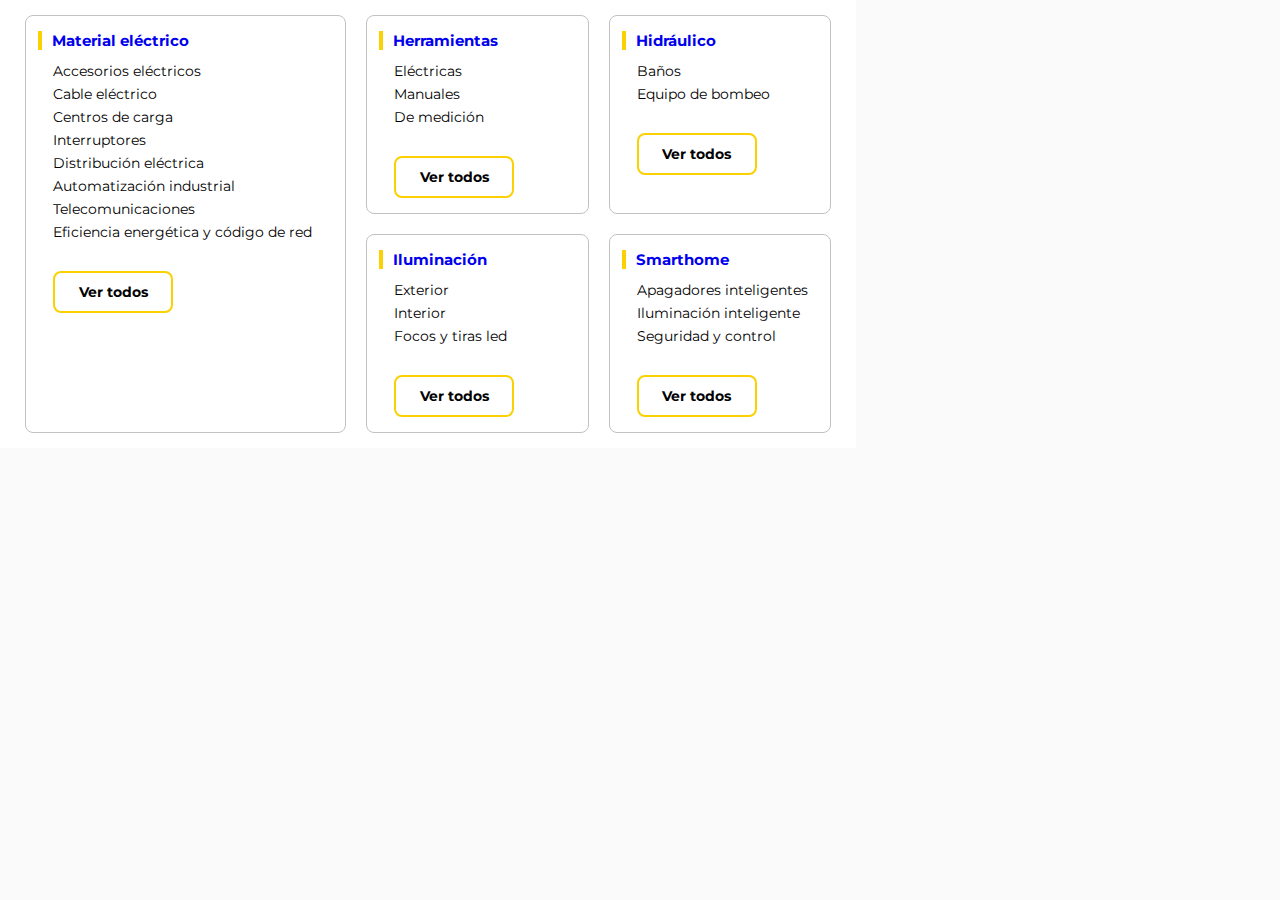
<file: AEI - Práctica/layout.html>
<!DOCTYPE html>
<html lang="en">
<head>
	<meta charset="UTF-8">
	<meta name="viewport" content="width=device-width, initial-scale=1.0">
	<title>Distribuidores Rittal</title>
	<meta name="description" content="Gabinetes Rittal ">
	<link rel="icon" href="images/favicon-32x32.png" sizes="32x32">
	<link rel="stylesheet" href="css/mainstyle.css">

	<link rel="stylesheet" href="https://xlive-assets.s3.amazonaws.com/production/uploads/attachment/file/56525/slick.css">
	<link rel="stylesheet" href="https://xlive-assets.s3.amazonaws.com/production/uploads/attachment/file/56524/slick-theme.css">

</head>
<body class="">
	<!-- <nav>
		<ul class="ul-nav">
			<li class="navmenu-id-nuestras-marcas">
				<a href="" class="btn-drop">Nuestras marcas</a>
				<div class="menu-marcas-m">
					<div class="flex-menu-marcas">
						<div class="item-cat-mes">
							<h3>Categorías destacadas del mes</h3>
							<div class="grid-categorias">
								<div class="item-categoria-mes">
									<h4><a href="https://www.aei.mx/collections/schneider-electric">Schneider Electric</a></h4>
									<ul>
										<li><a href="https://www.aei.mx/collections/tableros-schneider">Tableros</a></li>
										<li><a href="https://www.aei.mx/collections/ups-schneider">UPS</a></li>
										<li><a href="https://www.aei.mx/collections/interruptores-schneider">Interruptores</a></li>
										<li><a href="https://www.aei.mx/collections/relevadores-schneider">Relevadores</a></li>
									</ul>
									<a href="https://www.aei.mx/collections/schneider-electric" class="btn-mas">Ver todos</a>
								</div>
								<div class="item-categoria-mes">
									<h4><a href="https://www.aei.mx/collections/transformadores-prolec">PROLEC</a></h4>
									<ul>
										<li><a href="https://www.aei.mx/collections/transformadores-de-pedestal">Transformadores de pedestal</a></li>
									</ul>
									<a href="https://www.aei.mx/collections/transformadores-prolec" class="btn-mas">Ver todos</a>
								</div>
								<div class="item-categoria-mes">
									<h4><a href="https://www.aei.mx/collections/rittal">RITTAL</a></h4>
									<ul>
										<li><a href="https://www.aei.mx/collections/gabinetes-rittal">Gabinetes</a></li>
										<li><a href="https://www.aei.mx/collections/ventiladores-rittal">Ventiladores</a></li>
									</ul>
									<a href="https://www.aei.mx/collections/rittal" class="btn-mas">Ver todos</a>
								</div>
								<div class="item-categoria-mes">
									<h4><a href="https://www.aei.mx/collections/chardon">Chardon</a></h4>
									<ul>
										<li><a href="https://www.aei.mx/collections/chardon">Premoldeados</a></li>
									</ul>
									<a href="https://www.aei.mx/collections/chardon" class="btn-mas">Ver todos</a>
								</div>
							</div>
						</div>
						<div class="item-mc-dest">
							<div class="box-marca-dest">
								<h3>Marcas destacadas</h3>
								<ul class="marc-princ">
									<li><a href="https://www.aei.mx/collections/eaton-crouse-hinds"><img src="https://cdn.shopify.com/s/files/1/0571/5899/2039/files/logo-eaton-2.png?v=1661880052" alt="Logo eaton" class="img-responsive" loading="lazy"></a></li>
									<li><a href="https://www.aei.mx/collections/schneider-electric"><img src="https://cdn.shopify.com/s/files/1/0571/5899/2039/files/logo-scheneider-2.png?v=1661880135" alt="Logo Scheneider" class="img-responsive" loading="lazy"></a></li>
									<li><a href="https://www.aei.mx/collections/eaton-wiring-devices"><img src="https://cdn.shopify.com/s/files/1/0571/5899/2039/files/logo-eaton-3.png?v=1661880199" alt="Logo Eaton" class="img-responsive" loading="lazy"></a></li>
									<li><a href="https://www.aei.mx/collections/viakon"><img src="https://cdn.shopify.com/s/files/1/0571/5899/2039/files/logo-viakon.png?v=1661880302" alt="Logo Viakon" class="img-responsive" loading="lazy"></a></li>
									<li><a href="https://www.aei.mx/collections/leviton"><img src="https://cdn.shopify.com/s/files/1/0571/5899/2039/files/logo-leviton_2e6991fe-2a27-4c55-a5fe-ae80ddc01cc9.png?v=1661880367" alt="Logo Leviton" class="img-responsive" loading="lazy"></a></li>
									<li><a href="https://www.aei.mx/collections/transformadores-prolec"><img src="https://cdn.shopify.com/s/files/1/0571/5899/2039/files/logo-prolec-2.png?v=1661880416" alt="Logo Prolec" class="img-responsive" loading="lazy"></a></li>
									<li><a href="https://www.aei.mx/collections/acuity-brands"><img src="https://cdn.shopify.com/s/files/1/0571/5899/2039/files/logo-acuaty.png?v=1661880487" alt="Logo Acuaty" class="img-responsive" loading="lazy"></a></li>
									<li><a href="https://www.aei.mx/collections/cooper-lighting"><img src="https://cdn.shopify.com/s/files/1/0571/5899/2039/files/logo-cooper_bc1c9bdf-90fc-49e0-95a6-27e210f56501.png?v=1661880789" alt="Logo Cooper" class="img-responsive" loading="lazy"></a></li>
									<li><a href="https://www.aei.mx/collections/beghelli"><img src="https://cdn.shopify.com/s/files/1/0571/5899/2039/files/logo-beghelli.png?v=1661880943" alt="Logo beghelli" class="img-responsive" loading="lazy"></a></li>
									<li><a href="https://www.aei.mx/collections/construlita"><img src="https://cdn.shopify.com/s/files/1/0571/5899/2039/files/logo-construlita-2.png?v=1661881011" alt="Logo construlita" class="img-responsive" loading="lazy"></a></li>
									<li><a href="https://www.aei.mx/collections/tecnolite"><img src="https://cdn.shopify.com/s/files/1/0571/5899/2039/files/logo-tecnolite.png?v=1661881166" alt="Logo tecnolite" class="img-responsive" loading="lazy"></a></li>
									<li><a href="https://www.aei.mx/collections/barmesa"><img src="https://cdn.shopify.com/s/files/1/0571/5899/2039/files/logo-barmesa.png?v=1661881261" alt="Logo Barmesa" class="img-responsive" loading="lazy"></a></li>
									<li><a href="https://www.aei.mx/collections/grundfos"><img src="https://cdn.shopify.com/s/files/1/0571/5899/2039/files/logo-brunfesas.png?v=1661881320" alt="Logo Grundfos" class="img-responsive" loading="lazy"></a></li>
								</ul>
							</div>
							<div class="box-marca-dest">
								<h3>Otras marcas</h3>
								<div class="flex-ul-marcas">
									<ul>
										<li><a href="https://www.aei.mx/collections/3m">3M</a></li>
										<li><a href="https://www.aei.mx/collections/acuity-brands">Acuity Brands</a></li>
										<li><a href="https://www.aei.mx/collections/ads-mexicana">ADS mexicana</a></li>
										<li><a href="">Bamesa</a></li>
										<li><a href="https://www.aei.mx/collections/beghelli">Beghelli</a></li>
										<li><a href="https://www.aei.mx/collections/blaze-master">Blaze Master</a></li>
										<li><a href="https://www.aei.mx/collections/bticino">Bticino</a></li>
										<li><a href="">Bundy</a></li>
										<li><a href="https://www.aei.mx/collections/condumex">Condumex</a></li>
										<li><a href="https://www.aei.mx/collections/construlita">Construlita</a></li>
										<li><a href="https://www.aei.mx/collections/cooper-lighting">Cooper Lighting</a></li>
										<li><a href="https://www.aei.mx/collections/eaton-crouse-hinds">Eaton Crouse Hinds </a></li>
									</ul>
									<ul>
										<li><a href="https://www.aei.mx/collections/eaton-wiring-devices">Eaton Wiring Devices</a></li>
										<li><a href="https://www.aei.mx/collections/estevez">Estevez</a></li>
										<li><a href="https://www.aei.mx/collections/forlighting">Forlighting</a></li>
										<li><a href="https://www.aei.mx/collections/grundfos">Grundfos</a></li>
										<li><a href="">Hubbell</a></li>
										<li><a href="https://www.aei.mx/collections/illux">Illux</a></li>
										<li><a href="https://www.aei.mx/collections/industronic">Industronic</a></li>
										<li><a href="https://www.aei.mx/collections/iusa">IUSA</a></li>
										<li><a href="https://www.aei.mx/collections/kobrex">Kobrex</a></li>
										<li><a href="https://www.aei.mx/collections/leviton">Leviton</a></li>
										<li><a href="https://www.aei.mx/collections/luceco">Luceco</a></li>
										<li><a href="https://www.aei.mx/collections/lumiance">Lumiance</a></li>
									</ul>
									<ul>
										<li><a href="https://www.aei.mx/collections/magg">Magg</a></li>
										<li><a href="https://www.aei.mx/collections/milwaukee">Milwaukee</a></li>
										<li><a href="https://www.aei.mx/collections/panduit">Panduit</a></li>
										<li><a href="https://www.aei.mx/collections/rotoplas">Rotoplas</a></li>
										<li><a href="https://www.aei.mx/collections/signify">Signify</a></li>
										<li><a href="https://www.aei.mx/collections/simex">Simex</a></li>
										<li><a href="https://www.aei.mx/collections/simon">Simon</a></li>
										<li><a href="https://www.aei.mx/collections/tecnolite">Tecnolite</a></li>
										<li><a href="https://www.aei.mx/collections/viakon">Viakon</a></li>
										<li><a href="https://www.aei.mx/collections/vimar">Vimar</a></li>
									</ul>
								</div>
							</div>
							
						</div>
					</div>
				</div>
			</li>
		</ul>
	</nav> -->

	<nav>
		<ul class="ul-nav">
			<li class="navmenu-id-productos">
				<div class="menu-productos">
					<div class="flex-menu-prod">
						<div class="item-menu-prin">
							<h3><a href="https://www.aei.mx/collections/electrico">Material eléctrico</a></h3>
							<ul>
								<li><a href="https://www.aei.mx/collections/apagadores-y-dimmers-1">Accesorios eléctricos</a></li>
								<li><a href="https://www.aei.mx/collections/cable-electrico">Cable eléctrico</a></li>
								<li><a href="https://www.aei.mx/collections/centros-de-carga-e-interruptores">Centros de carga</a></li>
								<li><a href="https://www.aei.mx/collections/interruptores-1">Interruptores</a></li>
								<li><a href="https://www.aei.mx/collections/distribucion-electrica">Distribución eléctrica</a></li>
								<li><a href="https://www.aei.mx/collections/automatizacion-industrial">Automatización industrial</a></li>
								<li><a href="https://www.aei.mx/collections/telecomunicaciones">Telecomunicaciones</a></li>
								<li><a href="https://www.aei.mx/collections/eficiencia-energetica">Eficiencia energética y código de red</a></li>
							</ul>
							<a href="https://www.aei.mx/collections/electrico" class="btn-ver-tod">Ver todos</a>
						</div>
						<div class="grid-herr-hid">
							<div class="item-menu-grid">
								<h3><a href="https://www.aei.mx/collections/herramientas">Herramientas</a></h3>
								<ul>
									<li><a href="https://www.aei.mx/collections/herramientas-electricas">Eléctricas</a></li>
									<li><a href="https://www.aei.mx/collections/herramientas-manuales">Manuales</a></li>
									<li><a href="https://www.aei.mx/collections/herramientas-de-medicion-1">De medición</a></li>
								</ul>
								<a href="https://www.aei.mx/collections/herramientas" class="btn-ver-tod">Ver todos</a>
							</div>
							<div class="item-menu-grid">
								<h3><a href="https://www.aei.mx/collections/hidraulico">Hidráulico</a></h3>
								<ul>
									<li><a href="https://www.aei.mx/collections/banos">Baños</a></li>
									<li><a href="https://www.aei.mx/collections/equipo-de-bombeo">Equipo de bombeo</a></li>
								</ul>
								<a href="https://www.aei.mx/collections/hidraulico" class="btn-ver-tod">Ver todos</a>
							</div>
							<div class="item-menu-grid">
								<h3><a href="https://www.aei.mx/collections/iluminacion">Iluminación</a></h3>
								<ul>
									<li><a href="https://www.aei.mx/collections/iluminacion-exterior">Exterior</a></li>
									<li><a href="https://www.aei.mx/collections/iluminacion-interior">Interior</a></li>
									<li><a href="https://www.aei.mx/collections/focos-y-tiras-led">Focos y tiras led</a></li>
								</ul>
								<a href="https://www.aei.mx/collections/iluminacion" class="btn-ver-tod">Ver todos</a>
							</div>
							<div class="item-menu-grid">
								<h3><a href="https://www.aei.mx/collections/smart-home">Smarthome</a></h3>
								<ul>
									<li><a href="https://www.aei.mx/collections/apagadores-y-enchufes">Apagadores inteligentes</a></li>
									<li><a href="https://www.aei.mx/collections/iluminacion-inteligente">Iluminación inteligente</a></li>
									<li><a href="https://www.aei.mx/collections/seguridad-y-control">Seguridad y control</a></li>
								</ul>
								<a href="https://www.aei.mx/collections/smart-home" class="btn-ver-tod">Ver todos</a>
							</div>
						</div>
					</div>
				</div>
			</li>
		</ul>
	</nav>










	<script src="https://ajax.googleapis.com/ajax/libs/jquery/1.11.3/jquery.min.js"></script>
	<script src="https://xlive-assets.s3.amazonaws.com/production/uploads/attachment/file/56523/slick.min.js"></script>
	<script>
		$(".navmenu-id-productos").append('<div class="menu-productos"><div class="flex-menu-prod"><div class="item-menu-prin"><h3><a href="https://www.aei.mx/collections/electrico">Material eléctrico</a></h3><ul><li><a href="https://www.aei.mx/collections/apagadores-y-dimmers-1">Accesorios eléctricos</a></li><li><a href="https://www.aei.mx/collections/cable-electrico">Cable eléctrico</a></li><li><a href="https://www.aei.mx/collections/centros-de-carga-e-interruptores">Centros de carga</a></li><li><a href="https://www.aei.mx/collections/interruptores-1">Interruptores</a></li><li><a href="https://www.aei.mx/collections/distribucion-electrica">Distribución eléctrica</a></li><li><a href="https://www.aei.mx/collections/automatizacion-industrial">Automatización industrial</a></li><li><a href="https://www.aei.mx/collections/telecomunicaciones">Telecomunicaciones</a></li><li><a href="https://www.aei.mx/collections/eficiencia-energetica">Eficiencia energética y código de red</a></li></ul><a href="https://www.aei.mx/collections/electrico" class="btn-ver-tod">Ver todos</a></div><div class="grid-herr-hid"><div class="item-menu-grid"><h3><a href="https://www.aei.mx/collections/herramientas">Herramientas</a></h3><ul><li><a href="https://www.aei.mx/collections/herramientas-electricas">Eléctricas</a></li><li><a href="https://www.aei.mx/collections/herramientas-manuales">Manuales</a></li><li><a href="https://www.aei.mx/collections/herramientas-de-medicion-1">De medición</a></li></ul><a href="https://www.aei.mx/collections/herramientas" class="btn-ver-tod">Ver todos</a></div><div class="item-menu-grid"><h3><a href="https://www.aei.mx/collections/hidraulico">Hidráulico</a></h3><ul><li><a href="https://www.aei.mx/collections/banos">Baños</a></li><li><a href="https://www.aei.mx/collections/equipo-de-bombeo">Equipo de bombeo</a></li></ul><a href="https://www.aei.mx/collections/hidraulico" class="btn-ver-tod">Ver todos</a></div><div class="item-menu-grid"><h3><a href="https://www.aei.mx/collections/iluminacion">Iluminación</a></h3><ul><li><a href="https://www.aei.mx/collections/iluminacion-exterior">Exterior</a></li><li><a href="https://www.aei.mx/collections/iluminacion-interior">Interior</a></li><li><a href="https://www.aei.mx/collections/focos-y-tiras-led">Focos y tiras led</a></li></ul><a href="https://www.aei.mx/collections/iluminacion" class="btn-ver-tod">Ver todos</a></div><div class="item-menu-grid"><h3><a href="https://www.aei.mx/collections/smart-home">Smarthome</a></h3><ul><li><a href="https://www.aei.mx/collections/apagadores-y-enchufes">Apagadores inteligentes</a></li><li><a href="https://www.aei.mx/collections/iluminacion-inteligente">Iluminación inteligente</a></li><li><a href="https://www.aei.mx/collections/seguridad-y-control">Seguridad y control</a></li></ul><a href="https://www.aei.mx/collections/smart-home" class="btn-ver-tod">Ver todos</a></div></div></div></div>');
		$(".navmenu-id-nuestras-marcas").append('<div class="menu-marcas-m"><div class="flex-menu-marcas"><div class="item-cat-mes"><h3>Categorías destacadas del mes</h3><div class="grid-categorias"><div class="item-categoria-mes"><h4><a href="https://www.aei.mx/collections/schneider-electric">Schneider Electric</a></h4><ul><li><a href="https://www.aei.mx/collections/tableros-schneider">Tableros</a></li><li><a href="https://www.aei.mx/collections/ups-schneider">UPS</a></li><li><a href="https://www.aei.mx/collections/interruptores-schneider">Interruptores</a></li><li><a href="https://www.aei.mx/collections/relevadores-schneider">Relevadores</a></li></ul><a href="https://www.aei.mx/collections/schneider-electric" class="btn-mas">Ver todos</a></div><div class="item-categoria-mes"><h4><a href="https://www.aei.mx/collections/transformadores-prolec">PROLEC</a></h4><ul><li><a href="https://www.aei.mx/collections/transformadores-de-pedestal">Transformadores de pedestal</a></li></ul><a href="https://www.aei.mx/collections/transformadores-prolec" class="btn-mas">Ver todos</a></div><div class="item-categoria-mes"><h4><a href="https://www.aei.mx/collections/rittal">RITTAL</a></h4><ul><li><a href="https://www.aei.mx/collections/gabinetes-rittal">Gabinetes</a></li><li><a href="https://www.aei.mx/collections/ventiladores-rittal">Ventiladores</a></li></ul><a href="https://www.aei.mx/collections/rittal" class="btn-mas">Ver todos</a></div><div class="item-categoria-mes"><h4><a href="https://www.aei.mx/collections/chardon">Chardon</a></h4><ul><li><a href="https://www.aei.mx/collections/chardon">Premoldeados</a></li></ul><a href="https://www.aei.mx/collections/chardon" class="btn-mas">Ver todos</a></div></div></div><div class="item-mc-dest"><div class="box-marca-dest"><h3>Marcas destacadas</h3><ul class="marc-princ"><li><a href="https://www.aei.mx/collections/eaton-crouse-hinds"><img src="https://cdn.shopify.com/s/files/1/0571/5899/2039/files/logo-eaton-2.png?v=1661880052" alt="Logo eaton" class="img-responsive" loading="lazy"></a></li><li><a href="https://www.aei.mx/collections/schneider-electric"><img src="https://cdn.shopify.com/s/files/1/0571/5899/2039/files/logo-scheneider-2.png?v=1661880135" alt="Logo Scheneider" class="img-responsive" loading="lazy"></a></li><li><a href="https://www.aei.mx/collections/eaton-wiring-devices"><img src="https://cdn.shopify.com/s/files/1/0571/5899/2039/files/logo-eaton-3.png?v=1661880199" alt="Logo Eaton" class="img-responsive" loading="lazy"></a></li><li><a href="https://www.aei.mx/collections/viakon"><img src="https://cdn.shopify.com/s/files/1/0571/5899/2039/files/logo-viakon.png?v=1661880302" alt="Logo Viakon" class="img-responsive" loading="lazy"></a></li><li><a href="https://www.aei.mx/collections/leviton"><img src="https://cdn.shopify.com/s/files/1/0571/5899/2039/files/logo-leviton_2e6991fe-2a27-4c55-a5fe-ae80ddc01cc9.png?v=1661880367" alt="Logo Leviton" class="img-responsive" loading="lazy"></a></li><li><a href="https://www.aei.mx/collections/transformadores-prolec"><img src="https://cdn.shopify.com/s/files/1/0571/5899/2039/files/logo-prolec-2.png?v=1661880416" alt="Logo Prolec" class="img-responsive" loading="lazy"></a></li><li><a href="https://www.aei.mx/collections/acuity-brands"><img src="https://cdn.shopify.com/s/files/1/0571/5899/2039/files/logo-acuaty.png?v=1661880487" alt="Logo Acuaty" class="img-responsive" loading="lazy"></a></li><li><a href="https://www.aei.mx/collections/cooper-lighting"><img src="https://cdn.shopify.com/s/files/1/0571/5899/2039/files/logo-cooper_bc1c9bdf-90fc-49e0-95a6-27e210f56501.png?v=1661880789" alt="Logo Cooper" class="img-responsive" loading="lazy"></a></li><li><a href="https://www.aei.mx/collections/beghelli"><img src="https://cdn.shopify.com/s/files/1/0571/5899/2039/files/logo-beghelli.png?v=1661880943" alt="Logo beghelli" class="img-responsive" loading="lazy"></a></li><li><a href="https://www.aei.mx/collections/construlita"><img src="https://cdn.shopify.com/s/files/1/0571/5899/2039/files/logo-construlita-2.png?v=1661881011" alt="Logo construlita" class="img-responsive" loading="lazy"></a></li><li><a href="https://www.aei.mx/collections/tecnolite"><img src="https://cdn.shopify.com/s/files/1/0571/5899/2039/files/logo-tecnolite.png?v=1661881166" alt="Logo tecnolite" class="img-responsive" loading="lazy"></a></li><li><a href="https://www.aei.mx/collections/barmesa"><img src="https://cdn.shopify.com/s/files/1/0571/5899/2039/files/logo-barmesa.png?v=1661881261" alt="Logo Barmesa" class="img-responsive" loading="lazy"></a></li><li><a href="https://www.aei.mx/collections/grundfos"><img src="https://cdn.shopify.com/s/files/1/0571/5899/2039/files/logo-brunfesas.png?v=1661881320" alt="Logo Grundfos" class="img-responsive" loading="lazy"></a></li></ul></div><div class="box-marca-dest"><h3>Otras marcas</h3><div class="flex-ul-marcas"><ul><li><a href="https://www.aei.mx/collections/3m">3M</a></li><li><a href="https://www.aei.mx/collections/acuity-brands">Acuity Brands</a></li><li><a href="https://www.aei.mx/collections/ads-mexicana">ADS mexicana</a></li><li><a href="">Bamesa</a></li><li><a href="https://www.aei.mx/collections/beghelli">Beghelli</a></li><li><a href="https://www.aei.mx/collections/blaze-master">Blaze Master</a></li><li><a href="https://www.aei.mx/collections/bticino">Bticino</a></li><li><a href="">Bundy</a></li><li><a href="https://www.aei.mx/collections/condumex">Condumex</a></li><li><a href="https://www.aei.mx/collections/construlita">Construlita</a></li><li><a href="https://www.aei.mx/collections/cooper-lighting">Cooper Lighting</a></li><li><a href="https://www.aei.mx/collections/eaton-crouse-hinds">Eaton Crouse Hinds</a></li></ul><ul><li><a href="https://www.aei.mx/collections/eaton-wiring-devices">Eaton Wiring Devices</a></li><li><a href="https://www.aei.mx/collections/estevez">Estevez</a></li><li><a href="https://www.aei.mx/collections/forlighting">Forlighting</a></li><li><a href="https://www.aei.mx/collections/grundfos">Grundfos</a></li><li><a href="">Hubbell</a></li><li><a href="https://www.aei.mx/collections/illux">Illux</a></li><li><a href="https://www.aei.mx/collections/industronic">Industronic</a></li><li><a href="https://www.aei.mx/collections/iusa">IUSA</a></li><li><a href="https://www.aei.mx/collections/kobrex">Kobrex</a></li><li><a href="https://www.aei.mx/collections/leviton">Leviton</a></li><li><a href="https://www.aei.mx/collections/luceco">Luceco</a></li><li><a href="https://www.aei.mx/collections/lumiance">Lumiance</a></li></ul><ul><li><a href="https://www.aei.mx/collections/magg">Magg</a></li><li><a href="https://www.aei.mx/collections/milwaukee">Milwaukee</a></li><li><a href="https://www.aei.mx/collections/panduit">Panduit</a></li><li><a href="https://www.aei.mx/collections/rotoplas">Rotoplas</a></li><li><a href="https://www.aei.mx/collections/signify">Signify</a></li><li><a href="https://www.aei.mx/collections/simex">Simex</a></li><li><a href="https://www.aei.mx/collections/simon">Simon</a></li><li><a href="https://www.aei.mx/collections/tecnolite">Tecnolite</a></li><li><a href="https://www.aei.mx/collections/viakon">Viakon</a></li><li><a href="https://www.aei.mx/collections/vimar">Vimar</a></li></ul></div></div></div></div></div>');
	</script>
	<script>
		$('.img-banner-m').slick({
		    infinite: true,
		    slidesToShow: 1,
		    slidesToScroll: 1,
		    autoplay: true,
		    prevArrow: "<a class='slick-prev slick-arrow'><img src='https://cdn.shopify.com/s/files/1/0571/5899/2039/files/arrow-index-left.png?v=1661523754' alt='arrow' class='img-responsive'></a>",
		    nextArrow: "<a class='slick-next slick-arrow'><img src='https://cdn.shopify.com/s/files/1/0571/5899/2039/files/arrow-index-right.png?v=1661523587' alt='arrow' class='img-responsive'></a>",
		    autoplaySpeed: 3000,
		    responsive: [
		    {
		      breakpoint: 1025,
		      settings: {
		        slidesToShow: 1,
		        slidesToScroll: 1,
		        infinite: true,
		        dots: true
		      }
		    },
		    {
		      breakpoint: 979,
		      settings: {
		        slidesToShow: 1,
		        slidesToScroll: 1
		      }
		    },
		    {
		      breakpoint: 480,
		      settings: {
		        slidesToShow: 1,
		        slidesToScroll: 1
		      }
		    }
		    ]
		});
		$('.img-sliders').slick({
		    infinite: true,
		    slidesToShow: 1,
		    slidesToScroll: 1,
		    autoplay: true,
		    autoplaySpeed: 3000,
		    prevArrow: "<a class='slick-prev slick-arrow'><img src='https://cdn.shopify.com/s/files/1/0571/5899/2039/files/icon-arrow.png?v=1661462708' alt='arrow' class='img-responsive'></a>",
		    nextArrow: "<a class='slick-next slick-arrow'><img src='https://cdn.shopify.com/s/files/1/0571/5899/2039/files/icon-arrow-next.png?v=1661463017' alt='arrow' class='img-responsive'></a>",
		    responsive: [
		    {
		      breakpoint: 1025,
		      settings: {
		        slidesToShow: 1,
		        slidesToScroll: 1,
		        infinite: true,
		        dots: true
		      }
		    },
		    {
		      breakpoint: 979,
		      settings: {
		        slidesToShow: 1,
		        slidesToScroll: 1
		      }
		    },
		    {
		      breakpoint: 480,
		      settings: {
		        slidesToShow: 1,
		        slidesToScroll: 1
		      }
		    }
		    ]
		});

	</script>	
</body>
</html>
</file>
<file: AEI - Práctica/css/mainstyle.css>
@import url("https://fonts.googleapis.com/css2?family=Montserrat:wght@300;400;500;600;700&display=swap");
* {
  margin: 0;
  padding: 0;
  -webkit-box-sizing: border-box;
  -moz-box-sizing: border-box;
  box-sizing: border-box;
  font-smoothing: antialiased;
  -webkit-font-smoothing: antialiased;
  -moz-osx-font-smoothing: grayscale;
}

@-webkit-keyframes uptodown {
  0% {
    -webkit-transform: translateY(-10px);
  }
  50% {
    -webkit-transform: translateY(10px);
  }
  100% {
    -webkit-transform: translateY(-10px);
  }
}
@keyframes uptodown {
  0% {
    -webkit-transform: translateY(-10px);
  }
  50% {
    -webkit-transform: translateY(10px);
  }
  100% {
    -webkit-transform: translateY(-10px);
  }
}
body {
  font-family: "Montserrat", sans-serif;
  background-color: #FAFAFA;
  position: relative;
  font-weight: 400;
  margin: 0;
  padding: 0;
  line-height: initial;
  overflow-x: unset !important;
}
body.no_scroll {
  overflow: hidden;
}
body h1, body h2, body h3, body h4, body h5, body h6 {
  font-weight: 700;
  font-family: "Montserrat", sans-serif;
}
body h1, body h2, body h3, body h4, body h5, body h6, body p, body span {
  margin: 0;
  font-family: "Montserrat", sans-serif;
}
body .img-responsive {
  display: block;
  max-width: 100%;
}
body .content {
  width: 88%;
  max-width: 1440px;
  margin: 0 auto;
  padding: 0;
}
body .content:before {
  display: table;
  content: "";
}
body .content:after {
  display: table;
  content: " ";
  clear: both;
}
body .sides_row {
  width: 100%;
  display: flex;
  justify-content: center;
}
body .sides_row.wrap {
  flex-wrap: wrap;
}
body .sides_row .side {
  padding: 0 15px;
}
body .sides_row .side.sd_2 {
  width: 14%;
}
body .sides_row .side.sd_3 {
  width: 22%;
}
body .sides_row .side.sd_4 {
  width: 30%;
}
body .sides_row .side.sd_5 {
  width: 39%;
}
body .sides_row .side.sd_6 {
  width: 47%;
}
body .sides_row .side.sd_7 {
  width: 56%;
}
body .sides_row .side.sd_8 {
  width: 64.5%;
}
body .sides_row .side.sd_9 {
  width: 72.5%;
}
body .sides_row .side.sd_12 {
  width: 100%;
}
body a {
  cursor: pointer;
  transition: all 0.3s ease-in-out;
  text-decoration: none;
}
body a:hover {
  text-decoration: none;
}
body a:focus {
  text-decoration: none;
}

::after,
::before {
  -webkit-box-sizing: border-box;
  -moz-box-sizing: border-box;
  box-sizing: border-box;
}

.schneider .hero-landing {
  background-image: url("https://cdn.shopify.com/s/files/1/0571/5899/2039/files/img-bg-prod-schneider.jpg");
  background-size: cover;
  background-position: center center;
  background-repeat: no-repeat;
  padding: 80px 0;
}
.schneider .hero-landing .txt-landing {
  max-width: 602px;
  width: 100%;
}
.schneider .hero-landing .txt-landing h1 {
  color: white;
  font-size: 30px !important;
  margin-bottom: 15px;
  line-height: 160%;
  font-weight: 700 !important;
}
.schneider .hero-landing .txt-landing p {
  font-size: 16px !important;
  color: white;
  line-height: 160% !important;
  margin-bottom: 20px;
}
.schneider .hero-landing .txt-landing a.btn-aseso {
  max-width: 173px;
  width: 100%;
  background-color: #FCD61C;
  border-radius: 10px;
  font-size: 16px;
  text-align: center;
  font-weight: 700;
  padding: 7px 0;
  display: block;
  color: #1D1D1D;
  border: 1px solid #FCD61C;
}
.schneider .hero-landing .txt-landing a.btn-aseso:hover {
  background-color: white;
}
.schneider .conoce-productos {
  padding: 50px 0;
}
.schneider .conoce-productos h2 {
  max-width: 870px;
  width: 100%;
  margin: 0 auto 50px;
  color: black;
  font-size: 21px;
  line-height: 160%;
  text-align: center;
}
.schneider .conoce-productos .grid-conoce-prod {
  display: grid;
  grid-template-columns: 1fr 1fr 1fr;
  grid-gap: 30px;
}
.schneider .conoce-productos .grid-conoce-prod .item-grid-conoce {
  max-width: 427px;
  width: 100%;
  background: #FFFFFF;
  border: 1px solid #EFEFEF;
  box-shadow: 0px 8px 8px rgba(0, 0, 0, 0.1);
  transition: all 0.2s;
}
.schneider .conoce-productos .grid-conoce-prod .item-grid-conoce:hover {
  box-shadow: 0px 5px 22px rgba(0, 0, 0, 0.3);
  transition: all 0.2s;
}
.schneider .conoce-productos .grid-conoce-prod .item-grid-conoce .head-title-prod {
  padding: 30px 15px;
}
.schneider .conoce-productos .grid-conoce-prod .item-grid-conoce .head-title-prod h3 {
  text-align: center;
  font-size: 18px;
  color: #4d4d4d;
  font-weight: 700;
}
.schneider .conoce-productos .grid-conoce-prod .item-grid-conoce .img-tab-produ {
  padding: 0 20px;
}
.schneider .conoce-productos .grid-conoce-prod .item-grid-conoce .img-tab-produ img {
  margin: 0 auto;
}
.schneider .conoce-productos .grid-conoce-prod .item-grid-conoce .body-prod-grid {
  padding: 30px 15px;
}
.schneider .conoce-productos .grid-conoce-prod .item-grid-conoce .body-prod-grid p {
  color: #444444;
  font-size: 15px !important;
  text-align: center;
  font-weight: 400;
  margin-bottom: 30px;
}
.schneider .conoce-productos .grid-conoce-prod .item-grid-conoce .body-prod-grid a.btn-vermas-prod {
  max-width: 111px;
  width: 100%;
  margin: 0 auto;
  background-color: #FCD61C;
  color: black;
  border-radius: 10px;
  padding: 13px 0;
  text-align: center;
  font-size: 14px;
  display: block;
  font-weight: 700;
  border: 1px solid #FCD61C;
}
.schneider .conoce-productos .grid-conoce-prod .item-grid-conoce .body-prod-grid a.btn-vermas-prod:hover {
  background-color: white;
  color: black;
}
.schneider .banner-asesoria {
  background-color: #1D1D1D;
}
.schneider .banner-asesoria .flex-banner {
  display: flex;
  align-items: center;
}
.schneider .banner-asesoria .flex-banner .img-banner-ase {
  max-width: 340px;
  width: 100%;
  margin-right: 50px;
}
.schneider .banner-asesoria .flex-banner .txt-banner-aseso {
  max-width: 621px;
  width: 100%;
}
.schneider .banner-asesoria .flex-banner .txt-banner-aseso h2 {
  font-size: 21px;
  line-height: 140%;
  font-weight: 700;
  color: white;
  margin-bottom: 25px;
}
.schneider .banner-asesoria .flex-banner .txt-banner-aseso p {
  color: white;
  font-size: 17px !important;
  line-height: 160% !important;
}
.schneider .banner-asesoria .flex-banner .flex-banner-as {
  margin-top: 30px;
  display: flex;
  justify-content: space-evenly;
  align-items: center;
}
.schneider .banner-asesoria .flex-banner .flex-banner-as .llamanos {
  max-width: 200px;
  width: 100%;
  display: flex;
  align-items: center;
}
.schneider .banner-asesoria .flex-banner .flex-banner-as .llamanos a {
  font-weight: 700;
  color: white;
  line-height: 140%;
  font-size: 16px;
}
.schneider .banner-asesoria .flex-banner .flex-banner-as .llamanos a span {
  display: block;
  font-size: inherit !important;
}
.schneider .banner-asesoria .flex-banner .flex-banner-as .llamanos img {
  margin-right: 15px;
}
.schneider .banner-asesoria .flex-banner .flex-banner-as p {
  font-size: 16px;
  max-width: 215px;
  width: 100%;
  color: white;
  font-weight: 700;
}
.schneider .banner-asesoria .flex-banner .flex-banner-as .btn-sol-aseso {
  max-width: 181px;
  width: 100%;
  background-color: #FCD61C;
  padding: 14px 0;
  border-radius: 10px;
  color: black;
  border: 1px solid #FCD61C;
  text-align: center;
  font-weight: 700;
}
.schneider .banner-asesoria .flex-banner .flex-banner-as .btn-sol-aseso:hover {
  background-color: white;
}
.schneider .distribuidores {
  padding: 40px 0;
}
.schneider .distribuidores .box-distri {
  max-width: 1235px;
  width: 100%;
  margin: 0 auto;
  display: flex;
  align-items: center;
}
.schneider .distribuidores .box-distri .img-distri {
  max-width: 421px;
  width: 100%;
}
.schneider .distribuidores .box-distri .txt-distri {
  max-width: 1000px;
  width: 100%;
  background-color: #F4F4F4;
  padding: 40px 45px;
  margin-left: -169px;
  z-index: -1;
  border-radius: 20px;
}
.schneider .distribuidores .box-distri .txt-distri .txt-di {
  max-width: 680px;
  width: 100%;
  margin-left: auto;
}
.schneider .distribuidores .box-distri .txt-distri .txt-di h2 {
  color: #1D1D1D;
  font-size: 21px;
  line-height: 140%;
  margin-bottom: 20px;
  font-weight: 700;
}
.schneider .distribuidores .box-distri .txt-distri .txt-di p {
  color: #1D1D1D;
  font-size: 16px !important;
  line-height: 160% !important;
}
.schneider .ponte-contacto {
  padding: 50px 0;
}
.schneider .ponte-contacto h2 {
  text-align: center;
  color: #1D1D1D;
  font-size: 24px;
  margin-bottom: 20px;
  font-weight: 700;
}
.schneider .ponte-contacto p {
  max-width: 795px;
  width: 100%;
  margin: 0 auto;
  font-size: 18px;
  line-height: 160%;
  text-align: center;
  color: black;
}
.schneider .ponte-contacto .formulario-contact {
  max-width: 1000px;
  width: 100%;
  margin: 35px auto 0;
}
.schneider .principales-industrias {
  padding: 60px 0;
  background-color: #F4F4F4;
}
.schneider .principales-industrias h2 {
  font-size: 24px;
  font-weight: 600;
  line-height: 150%;
  margin: 0 auto 40px;
  text-align: center;
  color: black;
}
.schneider .principales-industrias .grid-indus-prin {
  display: grid;
  grid-template-columns: 1fr 1fr 1fr 1fr;
  grid-gap: 30px;
}
.schneider .principales-industrias .grid-indus-prin .item-grid-indus {
  max-width: 167px;
  width: 100%;
  margin: 0 auto;
}
.schneider .principales-industrias .grid-indus-prin .item-grid-indus img {
  margin: 0 auto 25px;
}
.schneider .principales-industrias .grid-indus-prin .item-grid-indus h3 {
  font-size: 18px;
  font-weight: 600;
  text-align: center;
  color: black;
}

.tablero-schneider .hero-landing {
  background-image: url("https://cdn.shopify.com/s/files/1/0571/5899/2039/files/hero-tab-schn.jpg?v=1656518577");
  padding: 40px 0;
}
.tablero-schneider .conoce-tablero {
  padding: 50px 0;
}
.tablero-schneider .conoce-tablero h2 {
  color: #000000;
  font-size: 21px;
  line-height: 160%;
  text-align: center;
  margin: 0 auto 15px;
  font-weight: 400;
}
.tablero-schneider .conoce-tablero p.cl-l {
  font-size: 18px !important;
  max-width: 665px;
  width: 100%;
  text-align: center;
  margin: 0 auto 50px;
  color: #000000;
  line-height: 155%;
}
.tablero-schneider .conoce-tablero .tableros {
  max-width: 1206px;
  width: 100%;
  margin: 0 auto;
}
.tablero-schneider .conoce-tablero .tableros .tablero-item {
  border: 1.5px solid #F5F5F5;
  filter: drop-shadow(0px 8px 8px rgba(0, 0, 0, 0.1));
  border-radius: 20px;
  margin-bottom: 40px;
}
.tablero-schneider .conoce-tablero .tableros .tablero-item .head-tablero {
  background-color: #F4F4F4;
  border-radius: 20px 20px 0px 0px;
  padding: 30px 40px;
}
.tablero-schneider .conoce-tablero .tableros .tablero-item .head-tablero h3 {
  font-size: 18px;
  font-weight: 600;
  color: #1D1D1D;
  margin-bottom: 7px;
}
.tablero-schneider .conoce-tablero .tableros .tablero-item .body-tablero {
  background-color: white;
  padding: 30px 40px;
}
.tablero-schneider .conoce-tablero .tableros .tablero-item .body-tablero .flex-body-tab {
  display: flex;
  justify-content: space-between;
}
.tablero-schneider .conoce-tablero .tableros .tablero-item .body-tablero .flex-body-tab .txt-body-tablero {
  max-width: 485px;
  width: 100%;
}
.tablero-schneider .conoce-tablero .tableros .tablero-item .body-tablero .flex-body-tab .txt-body-tablero h3 {
  font-size: 18px;
  font-weight: 500;
  line-height: 160%;
  color: #181818;
  margin-bottom: 30px;
}
.tablero-schneider .conoce-tablero .tableros .tablero-item .body-tablero .flex-body-tab .txt-body-tablero ul {
  padding-left: 30px;
  list-style: disc;
}
.tablero-schneider .conoce-tablero .tableros .tablero-item .body-tablero .flex-body-tab .txt-body-tablero ul li {
  color: #181818;
  font-size: 15px !important;
  font-weight: 400;
  line-height: 160%;
  margin-bottom: 10px;
}
.tablero-schneider .conoce-tablero .tableros .tablero-item .body-tablero .flex-body-tab .txt-body-tablero ul li span {
  font-size: inherit !important;
}
.tablero-schneider .conoce-tablero .tableros .tablero-item .body-tablero .flex-body-tab .txt-img-tablero {
  max-width: 485px;
  width: 100%;
  margin-top: -130px;
}
.tablero-schneider .conoce-tablero .tableros .tablero-item .body-tablero .flex-body-tab .txt-img-tablero h3 {
  font-size: 18px;
  font-weight: 500;
  line-height: 160%;
  color: #181818;
  margin-bottom: 30px;
}
.tablero-schneider .conoce-tablero .tableros .tablero-item .body-tablero .flex-body-tab .txt-img-tablero img {
  margin: 0 auto 30px;
}
.tablero-schneider .conoce-tablero .tableros .tablero-item .body-tablero .flex-body-tab .txt-img-tablero ul {
  padding-left: 30px;
  list-style: disc;
}
.tablero-schneider .conoce-tablero .tableros .tablero-item .body-tablero .flex-body-tab .txt-img-tablero ul li {
  color: #181818;
  font-size: 15px !important;
  font-weight: 400;
  line-height: 160%;
  margin-bottom: 10px;
}
.tablero-schneider .conoce-tablero .tableros .tablero-item .body-tablero .flex-body-tab .txt-img-tablero ul li span {
  font-size: inherit !important;
}
.tablero-schneider .conoce-tablero .tableros .tablero-item .body-tablero a.ver-mas-b {
  max-width: 211px;
  width: 100%;
  border-radius: 300px;
  background-color: #FFD104;
  padding: 14px 0;
  text-align: center;
  font-size: 16px;
  font-weight: 600;
  display: block;
  margin: 40px auto 0;
  color: black;
  border: 1px solid #FFD104;
}
.tablero-schneider .conoce-tablero .tableros .tablero-item .body-tablero a.ver-mas-b:hover {
  background-color: white;
}
.tablero-schneider.qed2 .hero-landing {
  background-image: url("https://cdn.shopify.com/s/files/1/0571/5899/2039/files/hero-qed2.jpg?v=1656528130");
}
.tablero-schneider.qed2 .hero-landing .txt-landing {
  max-width: 703px;
}
.tablero-schneider.trans-pedes .hero-landing {
  background-image: url("https://cdn.shopify.com/s/files/1/0571/5899/2039/files/imgfondo-transformadores.jpg?v=1658251619");
}
.tablero-schneider.trans-pedes .hero-landing .txt-landing {
  max-width: 703px;
}
.tablero-schneider.trans-pedes .conoce-tablero h2 {
  margin-bottom: 40px;
}
.tablero-schneider.trans-pedes .conoce-tablero .tableros .tablero-item .body-tablero .flex-body-tab {
  align-items: center;
}
.tablero-schneider.trans-pedes .conoce-tablero .tableros .tablero-item .body-tablero .flex-body-tab .txt-body-tablero p {
  color: #181818;
  font-size: 15px !important;
  font-weight: 400;
  line-height: 160%;
  margin-bottom: 10px;
}
.tablero-schneider.trans-pedes .conoce-tablero .tableros .tablero-item .body-tablero .flex-body-tab .txt-img-tablero {
  margin-top: initial;
}
.tablero-schneider.prolec .hero-landing {
  background-image: url("https://cdn.shopify.com/s/files/1/0571/5899/2039/files/fondo-prolec.jpg?v=1658256239");
}
.tablero-schneider.prolec .hero-landing .txt-landing {
  max-width: 703px;
}
.tablero-schneider.prolec .distribuidores-pro {
  padding: 60px 0;
}
.tablero-schneider.prolec .distribuidores-pro .flex-distri {
  display: flex;
  justify-content: space-evenly;
  align-items: center;
}
.tablero-schneider.prolec .distribuidores-pro .flex-distri .txt-distri {
  max-width: 525px;
  width: 100%;
  margin-right: 20px;
}
.tablero-schneider.prolec .distribuidores-pro .flex-distri .txt-distri h2 {
  font-size: 25px;
  margin-bottom: 20px;
  color: #000000;
}
.tablero-schneider.prolec .distribuidores-pro .flex-distri .txt-distri p {
  font-size: 15px !important;
  color: black;
  line-height: 160% !important;
  margin-bottom: 20px;
}
.tablero-schneider.prolec .distribuidores-pro .flex-distri .txt-distri ul {
  padding-left: 30px;
  list-style: disc;
}
.tablero-schneider.prolec .distribuidores-pro .flex-distri .txt-distri ul li {
  color: black;
  font-size: 15px !important;
  font-weight: 400;
  line-height: 160%;
  margin-bottom: 7px !important;
}
.tablero-schneider.prolec .distribuidores-pro .flex-distri .txt-distri ul li span {
  font-size: inherit !important;
}
.tablero-schneider.prolec .distribuidores-pro .flex-distri .img-distri {
  max-width: 516px;
  width: 100%;
}
.tablero-schneider.gab-rittal .hero-landing {
  background-image: url("https://cdn.shopify.com/s/files/1/0571/5899/2039/files/img-gab-rittal.jpg?v=1658264677");
}
.tablero-schneider.gab-rittal .hero-landing .txt-landing {
  max-width: 703px;
}
.tablero-schneider.gab-rittal .banner-ebook-cat {
  padding: 50px 0;
}
.tablero-schneider.gab-rittal .banner-ebook-cat .banner-book-b2 {
  max-width: 1000px;
  width: 100%;
  margin: 0 auto;
  display: flex;
  justify-content: space-evenly;
  align-items: center;
  background: #F4F4F4;
  border: 1.5px solid #F5F5F5;
  box-shadow: 0px 8px 8px rgba(0, 0, 0, 0.1);
  border-radius: 20px;
  padding: 50px 40px;
}
.tablero-schneider.gab-rittal .banner-ebook-cat .banner-book-b2 .img-ebook {
  max-width: 295px;
  width: 100%;
  margin-right: 30px;
}
.tablero-schneider.gab-rittal .banner-ebook-cat .banner-book-b2 .txt-ebookb2 {
  max-width: 680px;
  width: 100%;
}
.tablero-schneider.gab-rittal .banner-ebook-cat .banner-book-b2 .txt-ebookb2 h3 {
  color: #1D1D1D;
  font-size: 18px !important;
  margin-bottom: 10px;
  font-weight: 300;
}
.tablero-schneider.gab-rittal .banner-ebook-cat .banner-book-b2 .txt-ebookb2 h2 {
  color: #1D1D1D;
  font-size: 28px;
  margin-bottom: 20px;
}
.tablero-schneider.gab-rittal .banner-ebook-cat .banner-book-b2 .txt-ebookb2 .btn-ebook {
  max-width: 164px;
  width: 100%;
  background-color: #FCD61C;
  font-size: 16px;
  font-weight: bold;
  display: block;
  text-align: center;
  padding: 13px 0;
  color: black;
  border-radius: 10px;
}
.tablero-schneider.gab-rittal .banner-ebook-cat .banner-book-b2 .txt-ebookb2 .btn-ebook:hover {
  opacity: 0.9;
}
.tablero-schneider.gab-rittal.rittal .hero-landing {
  background-image: url("https://cdn.shopify.com/s/files/1/0571/5899/2039/files/img-rittalfondo.png?v=1658267578");
}
.tablero-schneider.gab-rittal.rittal .hero-landing .txt-landing {
  max-width: 703px;
}
.tablero-schneider.gab-rittal.rittal .lineas-de-prod-dispo {
  padding: 60px 0;
}
.tablero-schneider.gab-rittal.rittal .lineas-de-prod-dispo h2 {
  color: #000000;
  font-size: 24px !important;
  text-align: center;
  margin-bottom: 80px;
}
.tablero-schneider.gab-rittal.rittal .lineas-de-prod-dispo .grid-lineas-prod {
  display: grid;
  grid-template-columns: 1fr 1fr;
  grid-gap: 30px;
}
.tablero-schneider.gab-rittal.rittal .lineas-de-prod-dispo .grid-lineas-prod .item-lineas-prod {
  margin: 0 auto;
  max-width: 500px;
  width: 100%;
  border-radius: 20px;
  overflow: hidden;
  border: 1.5px solid #F5F5F5;
  box-shadow: 3px 2px 13px rgba(0, 0, 0, 0.1490196078);
}
.tablero-schneider.gab-rittal.rittal .lineas-de-prod-dispo .grid-lineas-prod .item-lineas-prod .head-lineas-rit {
  background-color: #F4F4F4;
  padding: 20px 30px;
}
.tablero-schneider.gab-rittal.rittal .lineas-de-prod-dispo .grid-lineas-prod .item-lineas-prod .head-lineas-rit h3 {
  text-align: center;
  font-size: 20px !important;
}
.tablero-schneider.gab-rittal.rittal .lineas-de-prod-dispo .grid-lineas-prod .item-lineas-prod .head-lineas-rit h3 a {
  color: inherit;
}
.tablero-schneider.gab-rittal.rittal .lineas-de-prod-dispo .grid-lineas-prod .item-lineas-prod .img-rittal-item img {
  margin: 0 auto;
}
.tablero-schneider.gab-rittal.rittal .lineas-de-prod-dispo .grid-lineas-prod .item-lineas-prod .body-rittal {
  padding: 20px 40px 50px;
}
.tablero-schneider.gab-rittal.rittal .lineas-de-prod-dispo .grid-lineas-prod .item-lineas-prod .body-rittal p {
  font-size: 16px !important;
  text-align: center;
  line-height: 160%;
  margin-bottom: 30px;
}
.tablero-schneider.gab-rittal.rittal .lineas-de-prod-dispo .grid-lineas-prod .item-lineas-prod .body-rittal .btn-link-vermas {
  max-width: 211px;
  width: 100%;
  background-color: #FFD104;
  padding: 13px 0;
  color: black;
  text-align: center;
  display: block;
  margin: 0 auto;
  border-radius: 20px;
  font-weight: bold !important;
  border: 1px solid #FFD104;
}
.tablero-schneider.gab-rittal.rittal .lineas-de-prod-dispo .grid-lineas-prod .item-lineas-prod .body-rittal .btn-link-vermas:hover {
  background-color: white;
}
.tablero-schneider.tab-dist .hero-landing {
  background-image: url("https://cdn.shopify.com/s/files/1/0571/5899/2039/files/img-tableros-distribucion.jpg?v=1658337353");
}
.tablero-schneider.tab-dist .hero-landing .txt-landing {
  max-width: 703px;
}
.tablero-schneider.tab-dist .secc-tab-dis {
  padding: 50px 0;
}
.tablero-schneider.tab-dist .secc-tab-dis h2 {
  max-width: 1149px;
  width: 100%;
  margin: 0 auto;
  font-size: 23px !important;
  text-align: center;
  font-weight: 400;
  line-height: 150%;
}
.tablero-schneider.tab-dist .tablero-dis-secc {
  padding: 60px 0;
  background-color: #F4F4F4;
}
.tablero-schneider.tab-dist .tablero-dis-secc .flex-tablero-dis {
  display: flex;
  justify-content: space-evenly;
  align-items: center;
}
.tablero-schneider.tab-dist .tablero-dis-secc .flex-tablero-dis .txt-tablero-dis {
  max-width: 632px;
  width: 100%;
}
.tablero-schneider.tab-dist .tablero-dis-secc .flex-tablero-dis .txt-tablero-dis h2 {
  color: black;
  font-size: 22px !important;
  margin-bottom: 20px;
}
.tablero-schneider.tab-dist .tablero-dis-secc .flex-tablero-dis .txt-tablero-dis p {
  font-size: 15px !important;
  font-weight: 400;
  line-height: 155%;
}
.tablero-schneider.tab-dist .tablero-dis-secc .flex-tablero-dis .img-table {
  max-width: 345px;
  width: 100%;
}
.tablero-schneider.tab-dist .conoce-tablero h2 {
  margin-bottom: 40px;
}
.tablero-schneider.ventilador-rittal .hero-landing {
  background-image: url("https://cdn.shopify.com/s/files/1/0571/5899/2039/files/bg-ventiladores-rittal.png?v=1658852228");
}
.tablero-schneider.ventilador-rittal .hero-landing .txt-landing {
  max-width: 703px;
}
.tablero-schneider.ups .hero-landing {
  background-image: url("https://cdn.shopify.com/s/files/1/0571/5899/2039/files/img-ups-background.jpg?v=1659365487");
}
.tablero-schneider.ups .hero-landing .txt-landing {
  max-width: 703px;
}
.tablero-schneider.ups .algunas-ventajas {
  padding: 50px 0;
  background-image: white;
}
.tablero-schneider.ups .algunas-ventajas h2 {
  color: #000000;
  font-size: 22px;
  line-height: 160%;
  text-align: center;
  margin-bottom: 40px;
  font-weight: 400;
}
.tablero-schneider.ups .algunas-ventajas .grid-algunas-ventajas {
  display: grid;
  grid-template-columns: 1fr 1fr 1fr 1fr;
  grid-gap: 25px;
}
.tablero-schneider.ups .algunas-ventajas .grid-algunas-ventajas .item-ventajas {
  max-width: 307px;
  width: 100%;
}
.tablero-schneider.ups .algunas-ventajas .grid-algunas-ventajas .item-ventajas .body-ventaja {
  padding: 20px 25px;
  background-color: #F8F8F8;
}
.tablero-schneider.ups .algunas-ventajas .grid-algunas-ventajas .item-ventajas .body-ventaja h3 {
  font-size: 15px !important;
  font-weight: 700;
  line-height: 160%;
  margin-bottom: 15px;
}
.tablero-schneider.ups .algunas-ventajas .grid-algunas-ventajas .item-ventajas .body-ventaja p {
  font-size: 15px !important;
  line-height: 160%;
  font-weight: 400 !important;
}
.tablero-schneider.ups-industriales .hero-landing {
  background-image: url("https://cdn.shopify.com/s/files/1/0571/5899/2039/files/img-ups-background.jpg?v=1659365487");
}
.tablero-schneider.ups-industriales .hero-landing .txt-landing {
  max-width: 703px;
}
.tablero-schneider.fusibles .hero-landing {
  background-image: url("https://cdn.shopify.com/s/files/1/0571/5899/2039/files/bg-fusibles-media-tension.jpg?v=1660315396");
}
.tablero-schneider.fusibles .hero-landing .txt-landing {
  max-width: 540px;
}
.tablero-schneider.milwaukee .hero-landing {
  background-image: url("https://cdn.shopify.com/s/files/1/0571/5899/2039/files/banner-milwaukee_9c11e6e3-e792-49a7-9781-1c73f8864c8c.jpg?v=1662486314");
}
.tablero-schneider.milwaukee .hero-landing .txt-landing {
  max-width: 540px;
}
.tablero-schneider.panduit .hero-landing {
  background-image: url("https://cdn.shopify.com/s/files/1/0571/5899/2039/files/hero-panduit.png?v=1664835335");
}
.tablero-schneider.panduit .hero-landing .txt-landing {
  max-width: 540px;
}

.tablero-schneidersm6 .hero-landing {
  background-image: url("https://cdn.shopify.com/s/files/1/0571/5899/2039/files/hero-bg-sm6.jpg?v=1656518233");
  padding: 40px 0;
}
.tablero-schneidersm6 .hero-landing .txt-landing {
  max-width: 704px;
}
.tablero-schneidersm6 .seguridad-confia {
  padding: 50px 0;
}
.tablero-schneidersm6 .seguridad-confia h2 {
  color: #000000;
  font-size: 21px;
  line-height: 160%;
  font-weight: 400;
  text-align: center;
  margin-bottom: 15px;
}
.tablero-schneidersm6 .seguridad-confia p.cl-l {
  font-size: 18px !important;
  max-width: 665px;
  width: 100%;
  text-align: center;
  margin: 0 auto 40px;
  color: #000000;
  line-height: 155%;
}
.tablero-schneidersm6 .seguridad-confia .box-seguridad {
  max-width: 1206px;
  width: 100%;
  background-color: #F4F4F4;
  padding: 40px 70px;
  border-radius: 20px;
  border: 1.5px solid #F5F5F5;
  box-shadow: 0px 8px 8px rgba(0, 0, 0, 0.1);
  display: flex;
  justify-content: space-evenly;
  align-items: center;
}
.tablero-schneidersm6 .seguridad-confia .box-seguridad .txt-seguridad {
  max-width: 587px;
  width: 100%;
  margin-right: 40px;
}
.tablero-schneidersm6 .seguridad-confia .box-seguridad .txt-seguridad p {
  font-size: 15px !important;
  font-weight: 400;
  line-height: 160%;
  color: #181818;
}
.tablero-schneidersm6 .seguridad-confia .box-seguridad .txt-seguridad ul {
  list-style: disc;
}
.tablero-schneidersm6 .seguridad-confia .box-seguridad .txt-seguridad ul li {
  color: #181818;
  font-size: 15px !important;
  font-weight: 400;
  line-height: 160%;
  margin-bottom: 8px;
}
.tablero-schneidersm6 .seguridad-confia .box-seguridad .txt-seguridad ul li span {
  font-size: inherit !important;
}
.tablero-schneidersm6 .seguridad-confia .box-seguridad .img-seguridad {
  max-width: 250px;
  width: 100%;
}
.tablero-schneidersm6 .banner-ebook {
  background-color: #F4F4F4;
  padding: 50px 0;
}
.tablero-schneidersm6 .banner-ebook .flex-banner-ebook {
  display: flex;
  justify-content: center;
  align-items: center;
}
.tablero-schneidersm6 .banner-ebook .flex-banner-ebook .img-ebook {
  max-width: 254px;
  width: 100%;
  margin-right: 50px;
}
.tablero-schneidersm6 .banner-ebook .flex-banner-ebook .img-ebook img {
  margin: 0 auto;
}
.tablero-schneidersm6 .banner-ebook .flex-banner-ebook .txt-ebook {
  max-width: 600px;
  width: 100%;
}
.tablero-schneidersm6 .banner-ebook .flex-banner-ebook .txt-ebook h3 {
  font-size: 18px;
  color: #1D1D1D;
  margin-bottom: 15px;
}
.tablero-schneidersm6 .banner-ebook .flex-banner-ebook .txt-ebook h2 {
  color: #1D1D1D;
  line-height: 140%;
  font-size: 24px;
  margin-bottom: 20px;
}
.tablero-schneidersm6 .banner-ebook .flex-banner-ebook .txt-ebook a.btn-descargarb {
  max-width: 164px;
  width: 100%;
  background-color: #FCD61C;
  border-radius: 10px;
  padding: 13px 0;
  text-align: center;
  color: black;
  display: block;
  font-weight: bold;
}
.tablero-schneidersm6 .algunas-ventajas {
  padding: 60px 0;
}
.tablero-schneidersm6 .algunas-ventajas h2 {
  color: #000000;
  font-size: 22px;
  line-height: 160%;
  text-align: center;
  margin-bottom: 40px;
}
.tablero-schneidersm6 .algunas-ventajas .ventajas-item {
  max-width: 1100px;
  width: 100%;
  margin: 0 auto 30px;
  border: 2px solid #F5F5F5;
  border-radius: 20px;
  overflow: hidden;
  box-shadow: 0px 8px 8px rgba(0, 0, 0, 0.1);
  display: flex;
  margin-bottom: 30px;
}
.tablero-schneidersm6 .algunas-ventajas .ventajas-item .img-ventaja {
  max-width: 400px;
  width: 100%;
  padding: 40px 60px;
  display: flex;
  justify-content: center;
  align-items: center;
  flex-flow: column;
}
.tablero-schneidersm6 .algunas-ventajas .ventajas-item .img-ventaja h3 {
  font-size: 17px;
  font-weight: 500;
  color: black;
  text-align: center;
  margin-top: 20px;
}
.tablero-schneidersm6 .algunas-ventajas .ventajas-item .txt-ventaja {
  max-width: 780px;
  width: 100%;
  background-color: #48AD40;
  padding: 40px 60px;
}
.tablero-schneidersm6 .algunas-ventajas .ventajas-item .txt-ventaja h3 {
  color: white;
  font-size: 18px;
  font-weight: 600;
  margin-bottom: 20px;
}
.tablero-schneidersm6 .algunas-ventajas .ventajas-item .txt-ventaja p {
  color: white;
  font-size: 16px !important;
  line-height: 150%;
  margin-bottom: 8px;
}
.tablero-schneidersm6 .algunas-ventajas .ventajas-item .txt-ventaja ul {
  padding-left: 30px;
  list-style: disc;
}
.tablero-schneidersm6 .algunas-ventajas .ventajas-item .txt-ventaja ul li {
  color: white;
  font-size: 16px !important;
  line-height: 150%;
  margin-bottom: 8px;
}
.tablero-schneidersm6 .algunas-ventajas .ventajas-item .txt-ventaja ul li span {
  font-size: inherit !important;
}
.tablero-schneidersm6.iline .hero-landing {
  background-image: url("https://cdn.shopify.com/s/files/1/0571/5899/2039/files/hero-tablero-iline.jpg?v=1656534241");
}
.tablero-schneidersm6.iline .hero-landing .txt-landing {
  max-width: 542px;
}
.tablero-schneidersm6.iline .seguridad-confia .box-seguridad {
  justify-content: space-between;
}
.tablero-schneidersm6.iline .seguridad-confia .box-seguridad .img-seguridad {
  max-width: 356px;
}
.tablero-schneidersm6.iline .seguridad-confia .box-seguridad .txt-seguridad h3 {
  font-size: 15px;
  color: black;
  font-weight: 700;
  margin-bottom: 10px;
}
.tablero-schneidersm6.iline .seguridad-confia .box-seguridad .txt-seguridad ul {
  padding-left: 30px;
  margin-top: 15px;
}
.tablero-schneidersm6.iline .valoragregado {
  background-color: white;
  padding: 60px 0;
}
.tablero-schneidersm6.iline .valoragregado h2 {
  color: #000000;
  font-size: 21px;
  line-height: 160%;
  text-align: center;
  margin-bottom: 40px;
}
.tablero-schneidersm6.iline .valoragregado .img-tablero-dest {
  max-width: 1043px;
  width: 100%;
  margin: 0 auto;
}

.schneider.acondicionadores .hero-landing {
  background-image: url("https://cdn.shopify.com/s/files/1/0571/5899/2039/files/bg-acondicionadores-voltaje.jpg?v=1660580688");
}
.schneider.acondicionadores .caracteristicas {
  padding: 50px 0;
}
.schneider.acondicionadores .caracteristicas .flex-caracteristicas {
  display: flex;
  justify-content: space-between;
  align-items: center;
}
.schneider.acondicionadores .caracteristicas .flex-caracteristicas .img-caracteristicas {
  max-width: 450px;
  width: 100%;
  margin-right: 50px;
}
.schneider.acondicionadores .caracteristicas .flex-caracteristicas .txt-caracteristicas {
  max-width: 603px;
  width: 100%;
}
.schneider.acondicionadores .caracteristicas .flex-caracteristicas .txt-caracteristicas h2 {
  color: #000000;
  font-size: 21px;
  line-height: 160%;
  margin: 0 auto 15px;
  font-weight: 400;
}
.schneider.acondicionadores .caracteristicas .flex-caracteristicas .txt-caracteristicas p {
  font-size: 15px !important;
  font-weight: 700 !important;
  margin-bottom: 20px;
  line-height: 160%;
}
.schneider.acondicionadores .caracteristicas .flex-caracteristicas .txt-caracteristicas ul {
  padding-left: 20px;
  list-style: disc;
}
.schneider.acondicionadores .caracteristicas .flex-caracteristicas .txt-caracteristicas ul li {
  color: #181818;
  font-size: 15px !important;
  font-weight: 400;
  line-height: 160%;
  margin-bottom: 6px;
}
.schneider.acondicionadores .aplicaciones-voltaje {
  background-color: white;
  padding: 50px 0;
}
.schneider.acondicionadores .aplicaciones-voltaje .grid-aplicaciones-voltaje {
  display: grid;
  grid-template-columns: 1fr 1fr;
  grid-gap: 40px;
  margin-top: 50px;
}
.schneider.acondicionadores .aplicaciones-voltaje .grid-aplicaciones-voltaje .item-grid-aplic {
  max-width: 361px;
  width: 100%;
  margin: 0 auto;
}
.schneider.acondicionadores .aplicaciones-voltaje .grid-aplicaciones-voltaje .item-grid-aplic h3 {
  color: #000000;
  font-size: 21px;
  line-height: 160%;
  margin: 0 auto 15px;
  font-weight: 400;
}
.schneider.acondicionadores .aplicaciones-voltaje .grid-aplicaciones-voltaje .item-grid-aplic ul {
  padding-left: 20px;
  list-style: disc;
}
.schneider.acondicionadores .aplicaciones-voltaje .grid-aplicaciones-voltaje .item-grid-aplic ul li {
  color: #181818;
  font-size: 15px !important;
  font-weight: 400;
  line-height: 160%;
  margin-bottom: 6px;
}
.schneider.medidores-energia .hero-landing {
  background-image: url("https://cdn.shopify.com/s/files/1/0571/5899/2039/files/img-medidores-energia.jpg?v=1664290752");
}
.schneider.medidores-energia .hero-landing .txt-landing {
  max-width: 540px;
}

.index .hero-index .flex-hero-index {
  display: flex;
}
.index .hero-index .flex-hero-index .img-banner-m {
  width: 50%;
  background-color: #2F2E33;
}
.index .hero-index .flex-hero-index .img-banner-m img {
  margin: 0 auto;
  width: 100%;
}
.index .hero-index .flex-hero-index .img-banner-m .slick-prev {
  z-index: 99;
  left: 15px;
  width: 30px;
  height: 30px;
}
.index .hero-index .flex-hero-index .img-banner-m .slick-prev:before {
  opacity: 0;
}
.index .hero-index .flex-hero-index .img-banner-m .slick-next {
  right: 18px;
  width: 30px;
  height: 30px;
}
.index .hero-index .flex-hero-index .img-banner-m .slick-next:before {
  opacity: 0;
}
.index .hero-index .flex-hero-index .txt-prod-acc {
  background-color: #1D1D1D;
  width: 50%;
  padding: 40px 60px;
  display: flex;
  justify-content: center;
  align-items: center;
  flex-flow: column;
}
.index .hero-index .flex-hero-index .txt-prod-acc h1 {
  color: white;
  line-height: 120%;
  font-size: 30px;
  font-weight: 700;
  margin-bottom: 40px;
}
.index .hero-index .flex-hero-index .txt-prod-acc h2 {
  font-weight: 400;
  font-size: 28px;
  line-height: 120%;
  color: white;
  margin-bottom: 20px;
}
.index .hero-index .flex-hero-index .txt-prod-acc ul {
  padding-left: 40px;
  list-style: none;
}
.index .hero-index .flex-hero-index .txt-prod-acc ul li {
  color: white;
  font-size: 18px;
  line-height: 140%;
  font-weight: 400;
  margin-bottom: 15px;
  position: relative;
}
.index .hero-index .flex-hero-index .txt-prod-acc ul li span {
  color: inherit;
}
.index .hero-index .flex-hero-index .txt-prod-acc ul li:before {
  content: "";
  width: 20px;
  height: 20px;
  left: -27px;
  top: 2px;
  position: absolute;
  background-position: center center;
  background-image: url(https://cdn.shopify.com/s/files/1/0571/5899/2039/files/check-circle.png?v=1660758857);
}
.index .indicaciones {
  padding: 50px 0;
  background-color: white;
}
.index .indicaciones .grid-indicaciones {
  grid-template-columns: 1fr 1fr 1fr 1fr;
  grid-gap: 30px;
  display: grid;
}
.index .indicaciones .grid-indicaciones .item-grid-indicaciones {
  max-width: 276px;
  width: 100%;
  margin: 0 auto;
}
.index .indicaciones .grid-indicaciones .item-grid-indicaciones img {
  margin: 0 auto 20px;
}
.index .indicaciones .grid-indicaciones .item-grid-indicaciones h3 {
  color: #1D1D1D;
  font-size: 21px;
  text-align: center;
  font-weight: 700;
  margin-bottom: 20px;
}
.index .indicaciones .grid-indicaciones .item-grid-indicaciones p {
  text-align: center;
  color: #1D1D1D;
  font-size: 18px !important;
  line-height: 140% !important;
}
.index .categorias-destacadas {
  padding: 50px 0;
  background-color: #EDEDED;
}
.index .categorias-destacadas h2 {
  font-size: 32px;
  color: #1D1D1D;
  text-align: center;
  font-weight: 700;
  position: relative;
}
.index .categorias-destacadas h2.ln:after {
  content: "";
  display: block;
  margin: 20px auto;
  width: 56px;
  height: 4px;
  background-color: #FDD630;
}
.index .categorias-destacadas p.title-p {
  font-size: 20px !important;
  text-align: center;
  color: #1D1D1D;
  font-weight: 400;
}
.index .categorias-destacadas .grid-categorias-destacadas {
  display: grid;
  grid-template-columns: 1fr 1fr 1fr 1fr 1fr;
  grid-gap: 15px;
  margin-top: 50px;
}
.index .categorias-destacadas .grid-categorias-destacadas .item-catego-dest {
  max-width: 234px;
  width: 100%;
  background-color: white;
  padding: 20px 5px;
}
.index .categorias-destacadas .grid-categorias-destacadas .item-catego-dest a {
  display: block;
  color: inherit;
}
.index .categorias-destacadas .grid-categorias-destacadas .item-catego-dest img {
  margin: 0 auto 20px;
}
.index .categorias-destacadas .grid-categorias-destacadas .item-catego-dest h3 {
  text-align: center;
  color: #1D1D1D;
  font-size: 17px;
  text-align: center;
  margin-bottom: 15px;
}
.index .categorias-destacadas .grid-categorias-destacadas .item-catego-dest a.bnt-ver-prod {
  max-width: 185px;
  width: 100%;
  margin: 0 auto;
  border: 2px solid #FDD630;
  border-radius: 300px;
  text-align: center;
  font-size: 16px;
  font-weight: 600;
  line-height: 20px;
  padding: 12px 0;
}
.index .categorias-destacadas .grid-categorias-destacadas .item-catego-dest a.bnt-ver-prod:hover {
  background-color: #FDD630;
}
.index .marca-destacada {
  padding: 60px 0;
  background-color: white;
}
.index .marca-destacada h2 {
  font-size: 32px;
  color: #1D1D1D;
  text-align: center;
  font-weight: 700;
  position: relative;
}
.index .marca-destacada .img-marca {
  margin: 20px auto;
}
.index .marca-destacada p.marca-mes {
  font-size: 20px !important;
  text-align: center;
  color: #1D1D1D;
  font-weight: 400;
}
.index .marca-destacada .grid-arti-marca {
  margin-top: 50px;
  display: grid;
  grid-template-columns: 1fr 1fr 1fr;
  grid-gap: 30px;
}
.index .marca-destacada .grid-arti-marca .item-arti-marca {
  max-width: 380px;
  width: 100%;
  border: 1px solid #D9D9D9;
  border-radius: 4px;
  padding: 25px 20px 106px;
  margin: 0 auto;
  position: relative;
}
.index .marca-destacada .grid-arti-marca .item-arti-marca a {
  display: block;
  color: inherit;
}
.index .marca-destacada .grid-arti-marca .item-arti-marca img {
  margin: 0 auto 20px;
}
.index .marca-destacada .grid-arti-marca .item-arti-marca h3 {
  font-size: 22px;
  font-weight: 700;
  color: #1D1D1D;
  margin-bottom: 8px;
}
.index .marca-destacada .grid-arti-marca .item-arti-marca h4.brand-art {
  font-size: 20px;
  font-weight: 400;
  color: #1D1D1D;
}
.index .marca-destacada .grid-arti-marca .item-arti-marca h4.brand-art:after {
  content: "";
  height: 4px;
  width: 56px;
  background-color: #FDD630;
  display: block;
  margin: 15px 0;
}
.index .marca-destacada .grid-arti-marca .item-arti-marca p {
  color: #1D1D1D;
  font-size: 16px !important;
  line-height: 140% !important;
  font-weight: 400;
}
.index .marca-destacada .grid-arti-marca .item-arti-marca a.btn-vermas-art {
  max-width: 330px;
  width: 100%;
  margin: 0 auto;
  background-color: #FDD630;
  border-radius: 300px;
  padding: 15px 0;
  text-align: center;
  color: #1D1D1D;
  font-weight: 700;
  margin-top: 30px;
  border: 1px solid #FDD630;
  position: absolute;
  bottom: 25px;
}
.index .marca-destacada .grid-arti-marca .item-arti-marca a.btn-vermas-art:hover {
  background-color: white;
}
.index .centro-de-aprendizaje-index {
  background-color: #FDD630;
  padding: 60px 0;
}
.index .centro-de-aprendizaje-index h2 {
  font-size: 32px;
  color: #1D1D1D;
  text-align: center;
  font-weight: 700;
  position: relative;
}
.index .centro-de-aprendizaje-index h2.ln:after {
  content: "";
  display: block;
  margin: 20px auto;
  width: 56px;
  height: 4px;
  background-color: #1D1D1D;
}
.index .centro-de-aprendizaje-index p.p-aprd {
  font-size: 20px !important;
  text-align: center;
  color: #1D1D1D;
  font-weight: 400;
}
.index .centro-de-aprendizaje-index .grid-art-centro {
  margin-top: 50px;
  display: grid;
  grid-template-columns: 1fr 1fr 1fr;
}
.index .centro-de-aprendizaje-index .grid-art-centro .item-art-centro {
  max-width: 380px;
  width: 100%;
  margin: 0 auto;
  background-color: white;
}
.index .centro-de-aprendizaje-index .grid-art-centro .item-art-centro a {
  display: block;
  color: inherit;
}
.index .centro-de-aprendizaje-index .grid-art-centro .item-art-centro img {
  margin: 0 auto;
  max-width: 100%;
  display: block;
}
.index .centro-de-aprendizaje-index .grid-art-centro .item-art-centro .body-art-centro {
  padding: 30px 25px;
}
.index .centro-de-aprendizaje-index .grid-art-centro .item-art-centro .body-art-centro h4 {
  color: #1D1D1D;
  font-size: 14px;
  font-weight: 700;
}
.index .centro-de-aprendizaje-index .grid-art-centro .item-art-centro .body-art-centro h4:after {
  content: "";
  display: block;
  margin: 20px 0;
  height: 4px;
  width: 56px;
  background-color: #FDD630;
}
.index .centro-de-aprendizaje-index .grid-art-centro .item-art-centro .body-art-centro h3 {
  font-size: 20px;
  font-weight: 400;
  line-height: 150%;
}
.index .centro-de-aprendizaje-index .grid-art-centro .item-art-centro .body-art-centro h3 strong {
  font-weight: 700;
}
.index .experiencia-respaldan {
  padding: 50px 0;
  background-color: white;
}
.index .experiencia-respaldan .flex-experiencias {
  display: flex;
  justify-content: space-evenly;
  align-items: center;
}
.index .experiencia-respaldan .flex-experiencias .txt-experiencias {
  max-width: 585px;
  width: 100%;
  margin-right: 20px;
}
.index .experiencia-respaldan .flex-experiencias .txt-experiencias h2 {
  font-size: 44px;
  font-weight: 600;
  color: #1D1D1D;
  margin-bottom: 30px;
}
.index .experiencia-respaldan .flex-experiencias .txt-experiencias h2 strong {
  font-weight: 700;
}
.index .experiencia-respaldan .flex-experiencias .txt-experiencias .txt-exp {
  padding-left: 60px;
  border-left: 4px solid #FDD630;
}
.index .experiencia-respaldan .flex-experiencias .txt-experiencias .txt-exp p {
  font-size: 20px !important;
  line-height: 160%;
  color: #1D1D1D;
}
.index .experiencia-respaldan .flex-experiencias .txt-experiencias .txt-exp .btnconocer {
  max-width: 213px;
  width: 100%;
  background-color: #FDD630;
  padding: 14px 0;
  text-align: center;
  border-radius: 300px;
  color: black;
  font-size: 16px;
  display: block;
  font-weight: bold;
  margin-top: 40px;
  border: 1px solid #FDD630;
}
.index .experiencia-respaldan .flex-experiencias .txt-experiencias .txt-exp .btnconocer:hover {
  background-color: white;
}
.index .experiencia-respaldan .flex-experiencias .img-sliders {
  max-width: 634px;
  width: 100%;
}
.index .suscribete-boletin {
  padding: 40px 0;
}
.index .suscribete-boletin .box-suscribe {
  background-color: #1D1D1D;
  padding: 40px 100px;
  max-width: 1212px;
  width: 100%;
  margin: 0 auto;
  border-radius: 20px;
}
.index .suscribete-boletin .box-suscribe h2 {
  color: white;
  font-size: 22px;
  font-weight: 400;
  margin-bottom: 20px;
}
.index .suscribete-boletin .box-suscribe h2 span {
  display: block;
  color: #FDD630;
}
.index .nuestras-marcas {
  padding: 60px 0;
  background-color: white;
}
.index .nuestras-marcas h2 {
  font-size: 32px;
  color: #1D1D1D;
  text-align: center;
  font-weight: 700;
  position: relative;
}
.index .nuestras-marcas h2.ln:after {
  content: "";
  display: block;
  margin: 20px auto;
  width: 56px;
  height: 4px;
  background-color: #FDD630;
}
.index .nuestras-marcas .grid-marcas-line {
  grid-template-columns: 1fr 1fr 1fr 1fr 1fr;
  display: grid;
  grid-gap: 30px;
  justify-content: center;
  align-items: center;
  margin-top: 40px;
}
.index .nuestras-marcas .grid-marcas-line .item-line-marcas {
  max-width: 170px;
  width: 100%;
}
.index .nuestras-marcas .slider-marcas {
  margin-top: 40px;
}
.index .nuestras-marcas .slider-marcas .slick-prev.slick-arrow:before,
.index .nuestras-marcas .slider-marcas .slick-next.slick-arrow:before {
  content: "";
}
.index .nuestras-marcas .slider-marcas .itemslide-marca {
  margin: 0 auto;
}
.index .nuestras-marcas .slider-marcas .itemslide-marca a img {
  max-width: 190px;
  width: 100%;
  margin: 0 auto;
}

.catalogos .hero-catalagos {
  background-color: #1D1D1D;
  padding: 60px 0;
}
.catalogos .hero-catalagos h1 {
  color: white;
  font-weight: 700;
  text-align: center;
  font-size: 44px !important;
}
.catalogos .hero-catalagos .div-border {
  background-color: #FDD630;
  height: 4px;
  width: 56px;
  margin: 20px auto;
}
.catalogos .hero-catalagos p {
  font-size: 18px !important;
  color: white;
  font-weight: 400;
  text-align: center;
}
.catalogos .catalogos-aei {
  padding: 60px 0;
}
.catalogos .catalogos-aei .flex-catalogos-aei {
  display: flex;
  justify-content: space-between;
}
.catalogos .catalogos-aei .flex-catalogos-aei .menu-cat-aei {
  max-width: 234px;
  width: 100%;
  margin-right: 40px;
}
.catalogos .catalogos-aei .flex-catalogos-aei .menu-cat-aei ul {
  list-style: none;
  margin: 0;
  padding: 0;
  position: sticky;
  top: 95px;
}
.catalogos .catalogos-aei .flex-catalogos-aei .menu-cat-aei ul li {
  font-size: 18;
  color: #D9D9D9;
  margin-bottom: 10px;
  padding-bottom: 10px;
  border-bottom: 1px solid #D9D9D9;
}
.catalogos .catalogos-aei .flex-catalogos-aei .menu-cat-aei ul li.active {
  color: black;
  font-weight: 700;
  position: relative;
}
.catalogos .catalogos-aei .flex-catalogos-aei .menu-cat-aei ul li.active:after {
  content: url("https://cdn.shopify.com/s/files/1/0571/5899/2039/files/Vector.png?v=1662672260");
  right: 0;
  position: absolute;
  top: 0;
}
.catalogos .catalogos-aei .flex-catalogos-aei .menu-cat-aei ul li a {
  color: black;
  display: block;
}
.catalogos .catalogos-aei .flex-catalogos-aei .catalogos-aei-content {
  max-width: 900px;
  width: 100%;
}
.catalogos .catalogos-aei .flex-catalogos-aei .catalogos-aei-content .catalogos-destacados h2 {
  font-size: 25px;
  font-weight: 400;
  color: black;
  margin-bottom: 40px;
}
.catalogos .catalogos-aei .flex-catalogos-aei .catalogos-aei-content .catalogos-destacados h2 span {
  font-weight: 700;
}
.catalogos .catalogos-aei .flex-catalogos-aei .catalogos-aei-content .catalogos-destacados .grid-cat-dest {
  max-width: 900px;
  width: 100%;
  margin: 0 auto;
  grid-gap: 30px;
  display: grid;
  grid-template-columns: 1fr 1fr 1fr;
}
.catalogos .catalogos-aei .flex-catalogos-aei .catalogos-aei-content .catalogos-destacados .grid-cat-dest .item-grid-cat-dest {
  background: #FFFFFF;
  border: 1px solid #D9D9D9;
  border-radius: 4px;
  padding: 25px 15px;
  max-width: 276px;
  width: 100%;
  margin: 0 auto;
}
.catalogos .catalogos-aei .flex-catalogos-aei .catalogos-aei-content .catalogos-destacados .grid-cat-dest .item-grid-cat-dest img {
  margin: 0 auto 20px;
}
.catalogos .catalogos-aei .flex-catalogos-aei .catalogos-aei-content .catalogos-destacados .grid-cat-dest .item-grid-cat-dest h3 {
  font-size: 22px;
  margin-bottom: 20px;
  color: #1D1D1D;
  text-align: center;
}
.catalogos .catalogos-aei .flex-catalogos-aei .catalogos-aei-content .catalogos-destacados .grid-cat-dest .item-grid-cat-dest a.btn-descargar-ct {
  max-width: 239px;
  width: 100%;
  margin: 15px auto 0;
  text-align: center;
  background-color: #FDD630;
  padding: 15px 0;
  display: block;
  border-radius: 100px;
  font-weight: 700;
  color: black;
}
.catalogos .catalogos-aei .flex-catalogos-aei .catalogos-aei-content .catalogos-destacados .grid-cat-dest .item-grid-cat-dest a.btn-descargar-ct:hover {
  opacity: 0.8;
}
.catalogos .catalogos-aei .flex-catalogos-aei .catalogos-aei-content .catalagos-norm {
  margin-top: 70px;
  margin-bottom: 50px;
}
.catalogos .catalogos-aei .flex-catalogos-aei .catalogos-aei-content .catalagos-norm h2 {
  font-size: 25px;
  font-weight: 400;
  color: black;
  margin-bottom: 40px;
}
.catalogos .catalogos-aei .flex-catalogos-aei .catalogos-aei-content .catalagos-norm h2 span {
  font-weight: 700;
}
.catalogos .catalogos-aei .flex-catalogos-aei .catalogos-aei-content .catalagos-norm ul {
  list-style: none;
  padding: 0;
  margin: 0;
}
.catalogos .catalogos-aei .flex-catalogos-aei .catalogos-aei-content .catalagos-norm ul li {
  margin-bottom: 20px;
  padding-bottom: 20px;
  border-bottom: 1px solid;
}
.catalogos .catalogos-aei .flex-catalogos-aei .catalogos-aei-content .catalagos-norm ul li a {
  font-size: 22px;
  font-weight: 400;
  color: #1D1D1D;
  display: flex;
  align-items: center;
}
.catalogos .catalogos-aei .flex-catalogos-aei .catalogos-aei-content .catalagos-norm ul li a:hover {
  font-weight: 600;
}
.catalogos .catalogos-aei .flex-catalogos-aei .catalogos-aei-content .catalagos-norm ul li a:hover:last-child {
  margin-right: 15px;
}
.catalogos .catalogos-aei .flex-catalogos-aei .catalogos-aei-content .catalagos-norm ul li a img:first-child {
  margin-right: 20px;
}
.catalogos .catalogos-aei .flex-catalogos-aei .catalogos-aei-content .catalagos-norm ul li a img:last-child {
  margin-left: auto;
}
.catalogos .form-buscas-catalago {
  background-color: #FDD630;
  padding: 60px 0;
}
.catalogos .form-buscas-catalago .flex-buscas-cat {
  display: flex;
  justify-content: space-between;
}
.catalogos .form-buscas-catalago .flex-buscas-cat .txt-buscas {
  max-width: 271px;
  width: 100%;
  margin-right: 20px;
}
.catalogos .form-buscas-catalago .flex-buscas-cat .txt-buscas h2 {
  font-size: 40px;
  color: #1D1D1D;
  font-weight: 600;
}
.catalogos .form-buscas-catalago .flex-buscas-cat .txt-buscas .block-ind {
  height: 4px;
  width: 56px;
  background-color: #1D1D1D;
  margin: 22px 0;
}
.catalogos .form-buscas-catalago .flex-buscas-cat .txt-buscas p {
  color: #1D1D1D;
  font-size: 18px;
  line-height: 160%;
  font-weight: 400;
}
.catalogos .form-buscas-catalago .flex-buscas-cat .forma-buscas {
  max-width: 794px;
  width: 100%;
}

li.navmenu-id-nuestras-marcas a.btn-drop {
  font-size: 1rem;
  font-style: normal;
  color: black;
  font-weight: bold;
}
li.navmenu-id-nuestras-marcas:hover .menu-marcas-m {
  opacity: 1;
  z-index: 10;
  display: block;
}
li.navmenu-id-nuestras-marcas .menu-marcas-m {
  width: 100%;
  padding: 0 25px;
  background-color: white;
  opacity: 0;
  z-index: -1;
  display: none;
  position: absolute;
  left: 0;
  max-width: 1000px;
}
li.navmenu-id-nuestras-marcas .menu-marcas-m .flex-menu-marcas {
  display: flex;
  justify-content: space-between;
}
li.navmenu-id-nuestras-marcas .menu-marcas-m .flex-menu-marcas .item-cat-mes {
  max-width: 437px;
  width: 100%;
  margin-right: 30px;
}
li.navmenu-id-nuestras-marcas .menu-marcas-m .flex-menu-marcas .item-cat-mes h3 {
  padding: 5px 15px;
  font-size: 14px;
  color: black;
  font-weight: 700;
  background-color: #D9D9D9;
  display: block;
}
li.navmenu-id-nuestras-marcas .menu-marcas-m .flex-menu-marcas .item-cat-mes .grid-categorias {
  margin-top: 20px;
  display: grid;
  grid-template-columns: 1fr 1fr;
  grid-gap: 15px;
}
li.navmenu-id-nuestras-marcas .menu-marcas-m .flex-menu-marcas .item-cat-mes .grid-categorias .item-categoria-mes {
  max-width: 206px;
  width: 100%;
  margin-bottom: 20px;
  position: relative;
  padding-bottom: 60px;
}
li.navmenu-id-nuestras-marcas .menu-marcas-m .flex-menu-marcas .item-cat-mes .grid-categorias .item-categoria-mes h4 {
  letter-spacing: 0.01em;
  text-transform: uppercase;
  font-size: 14px;
  font-weight: 800;
  margin-bottom: 15px;
}
li.navmenu-id-nuestras-marcas .menu-marcas-m .flex-menu-marcas .item-cat-mes .grid-categorias .item-categoria-mes h4 a {
  color: inherit;
  font-size: inherit !important;
}
li.navmenu-id-nuestras-marcas .menu-marcas-m .flex-menu-marcas .item-cat-mes .grid-categorias .item-categoria-mes ul {
  list-style: none;
  padding-left: 20px;
  border-left: 2px solid #1D1D1D;
}
li.navmenu-id-nuestras-marcas .menu-marcas-m .flex-menu-marcas .item-cat-mes .grid-categorias .item-categoria-mes ul li {
  font-size: 14px;
  font-weight: 500;
  margin-bottom: 7px;
}
li.navmenu-id-nuestras-marcas .menu-marcas-m .flex-menu-marcas .item-cat-mes .grid-categorias .item-categoria-mes ul li a {
  color: inherit;
  font-size: inherit;
}
li.navmenu-id-nuestras-marcas .menu-marcas-m .flex-menu-marcas .item-cat-mes .grid-categorias .item-categoria-mes .btn-mas {
  max-width: 102px;
  width: 100%;
  border: 2px solid #FDD630;
  text-align: center;
  display: block;
  color: black;
  padding: 8px 0;
  font-weight: 700;
  border-radius: 5px;
  font-size: 14px;
  margin: 15px auto 0;
  position: absolute;
  bottom: 0;
}
li.navmenu-id-nuestras-marcas .menu-marcas-m .flex-menu-marcas .item-cat-mes .grid-categorias .item-categoria-mes .btn-mas:hover {
  background-color: #FDD630;
}
li.navmenu-id-nuestras-marcas .menu-marcas-m .flex-menu-marcas .item-mc-dest {
  max-width: 904px;
  width: 100%;
}
li.navmenu-id-nuestras-marcas .menu-marcas-m .flex-menu-marcas .item-mc-dest h3 {
  padding: 5px 15px;
  font-size: 14px;
  color: black;
  font-weight: 700;
  background-color: #D9D9D9;
  display: block;
}
li.navmenu-id-nuestras-marcas .menu-marcas-m .flex-menu-marcas .item-mc-dest .box-marca-dest ul.marc-princ {
  list-style: none;
  padding: 0;
  display: grid;
  grid-template-columns: 1fr 1fr 1fr 1fr 1fr;
  grid-gap: 2px;
  padding: 2px 0;
}
li.navmenu-id-nuestras-marcas .menu-marcas-m .flex-menu-marcas .item-mc-dest .box-marca-dest ul.marc-princ li {
  max-width: 175px;
  width: 100%;
  margin: 0 auto;
}
li.navmenu-id-nuestras-marcas .menu-marcas-m .flex-menu-marcas .item-mc-dest .box-marca-dest .flex-ul-marcas {
  display: grid;
  grid-template-columns: 1fr 1fr 1fr;
  grid-gap: 30px;
  padding: 20px 0;
}
li.navmenu-id-nuestras-marcas .menu-marcas-m .flex-menu-marcas .item-mc-dest .box-marca-dest .flex-ul-marcas ul {
  max-width: 280px;
  width: 100%;
  list-style: none;
  padding: 0;
}
li.navmenu-id-nuestras-marcas .menu-marcas-m .flex-menu-marcas .item-mc-dest .box-marca-dest .flex-ul-marcas ul li {
  font-size: 14px;
  font-weight: 400;
  margin-bottom: 7px;
}
li.navmenu-id-nuestras-marcas .menu-marcas-m .flex-menu-marcas .item-mc-dest .box-marca-dest .flex-ul-marcas ul li a {
  color: inherit;
  font-size: inherit;
}

li.navmenu-id-productos a.btn-drop {
  font-size: 1rem;
  font-style: normal;
  color: black;
  font-weight: bold;
}
li.navmenu-id-productos:hover .menu-productos {
  opacity: 1;
  z-index: 10;
  display: block;
}
li.navmenu-id-productos .menu-productos {
  width: 100%;
  padding: 15px 25px;
  background-color: white;
  opacity: 0;
  z-index: -1;
  display: none;
  position: absolute;
  left: 0;
  max-width: 856px;
}
li.navmenu-id-productos .menu-productos .flex-menu-prod {
  display: flex;
  justify-content: space-between;
}
li.navmenu-id-productos .menu-productos .flex-menu-prod .item-menu-prin {
  max-width: 321px;
  width: 100%;
  border: 1px solid #C2C2C2;
  border-radius: 8px;
  padding: 15px 12px;
  margin-right: 20px;
}
li.navmenu-id-productos .menu-productos .flex-menu-prod .item-menu-prin h3 {
  font-size: 15px;
  font-weight: 700;
  color: black;
  padding-left: 10px;
  margin-bottom: 12px;
  border-left: 4px solid #FCD102;
}
li.navmenu-id-productos .menu-productos .flex-menu-prod .item-menu-prin ul {
  list-style: none;
  padding-left: 15px;
}
li.navmenu-id-productos .menu-productos .flex-menu-prod .item-menu-prin ul li {
  margin-bottom: 5px;
  color: black;
  font-weight: 400;
  font-size: 14px;
}
li.navmenu-id-productos .menu-productos .flex-menu-prod .item-menu-prin ul li a {
  font-size: inherit;
  font-weight: inherit;
  color: inherit;
}
li.navmenu-id-productos .menu-productos .flex-menu-prod .item-menu-prin ul li:hover {
  text-decoration: underline;
}
li.navmenu-id-productos .menu-productos .flex-menu-prod .item-menu-prin .btn-ver-tod {
  max-width: 120px;
  width: 100%;
  border: 2px solid #FCD102;
  border-radius: 8px;
  color: black;
  text-align: center;
  display: block;
  font-weight: 700;
  padding: 10px 0;
  margin-top: 30px;
  margin-left: 15px;
  font-size: 14px;
}
li.navmenu-id-productos .menu-productos .flex-menu-prod .item-menu-prin .btn-ver-tod:hover {
  background-color: #FCD102;
}
li.navmenu-id-productos .menu-productos .flex-menu-prod .grid-herr-hid {
  max-width: 480px;
  width: 100%;
  display: grid;
  grid-template-columns: 1fr 1fr;
  grid-gap: 20px;
}
li.navmenu-id-productos .menu-productos .flex-menu-prod .grid-herr-hid .item-menu-grid {
  max-width: 230px;
  width: 100%;
  border: 1px solid #C2C2C2;
  border-radius: 8px;
  padding: 15px 12px;
}
li.navmenu-id-productos .menu-productos .flex-menu-prod .grid-herr-hid .item-menu-grid h3 {
  font-size: 15px;
  font-weight: 700;
  color: black;
  padding-left: 10px;
  margin-bottom: 12px;
  border-left: 4px solid #FCD102;
}
li.navmenu-id-productos .menu-productos .flex-menu-prod .grid-herr-hid .item-menu-grid ul {
  list-style: none;
  padding-left: 15px;
}
li.navmenu-id-productos .menu-productos .flex-menu-prod .grid-herr-hid .item-menu-grid ul li {
  margin-bottom: 5px;
  color: black;
  font-weight: 400;
  font-size: 14px;
}
li.navmenu-id-productos .menu-productos .flex-menu-prod .grid-herr-hid .item-menu-grid ul li a {
  font-size: inherit;
  font-weight: inherit;
  color: inherit;
}
li.navmenu-id-productos .menu-productos .flex-menu-prod .grid-herr-hid .item-menu-grid ul li:hover {
  text-decoration: underline;
}
li.navmenu-id-productos .menu-productos .flex-menu-prod .grid-herr-hid .item-menu-grid .btn-ver-tod {
  max-width: 120px;
  width: 100%;
  border: 2px solid #FCD102;
  border-radius: 8px;
  color: black;
  text-align: center;
  display: block;
  font-weight: 700;
  padding: 10px 0;
  margin-top: 30px;
  margin-left: 15px;
  font-size: 14px;
}
li.navmenu-id-productos .menu-productos .flex-menu-prod .grid-herr-hid .item-menu-grid .btn-ver-tod:hover {
  background-color: #FCD102;
}

/* Large devices (large desktops, 1200px and up) */
@media (min-width: 979px) and (max-width: 1200px) {
  .schneider .distribuidores .box-distri .txt-distri {
    margin-left: 0;
  }
  .index .marca-destacada .grid-arti-marca .item-arti-marca a.btn-vermas-art {
    left: 0;
  }
  .index .centro-de-aprendizaje-index .grid-art-centro {
    grid-gap: 30px;
  }
}
/* Portrait tablet to landscape and desktop */
@media (min-width: 768px) and (max-width: 979px) {
  .schneider .hero-landing .txt-landing h1 {
    font-size: 32px;
  }
  .schneider .conoce-productos h2 {
    font-size: 22px;
  }
  .schneider .conoce-productos .grid-conoce-prod {
    grid-template-columns: 1fr 1fr;
  }
  .schneider .banner-asesoria {
    padding: 50px 0;
  }
  .schneider .banner-asesoria .flex-banner {
    display: block;
  }
  .schneider .banner-asesoria .flex-banner .img-banner-ase {
    display: none;
  }
  .schneider .banner-asesoria .flex-banner .flex-banner-as {
    flex-flow: column;
    justify-content: center;
    align-items: center;
  }
  .schneider .banner-asesoria .flex-banner .flex-banner-as p {
    margin: 20px 0;
  }
  .schneider .distribuidores .box-distri {
    display: block;
  }
  .schneider .distribuidores .box-distri .img-distri {
    margin: 0 auto;
  }
  .schneider .distribuidores .box-distri .txt-distri {
    margin-left: 0;
  }
  .schneider .distribuidores .box-distri .txt-distri .txt-di h2 {
    font-size: 22px;
  }
  .schneider.tablero-schneider .conoce-tablero h2 {
    font-size: 25px;
  }
  .schneider.tablero-schneidersm6 .seguridad-confia h2 {
    font-size: 25px;
  }
  .schneider.tablero-schneidersm6 .banner-ebook .flex-banner-ebook .txt-ebook h2 {
    font-size: 25px;
  }
  .schneider.tablero-schneidersm6 .algunas-ventajas h2 {
    font-size: 25px;
  }
  .schneider.tablero-schneidersm6 .algunas-ventajas .ventajas-item {
    display: block;
  }
  .schneider.tablero-schneidersm6 .algunas-ventajas .ventajas-item .img-ventaja {
    max-width: 100%;
  }
  .index .hero-index .flex-hero-index {
    flex-flow: column-reverse;
  }
  .index .hero-index .flex-hero-index .txt-prod-acc {
    width: 100%;
  }
  .index .hero-index .flex-hero-index .img-banner-m {
    width: 100%;
  }
  .index .marca-destacada .grid-arti-marca .item-arti-marca a.btn-vermas-art {
    left: 0;
  }
  .index .centro-de-aprendizaje-index .grid-art-centro {
    grid-gap: 30px;
  }
  .index .indicaciones .grid-indicaciones {
    grid-template-columns: 1fr 1fr;
  }
  .index .categorias-destacadas .grid-categorias-destacadas {
    grid-template-columns: 1fr 1fr 1fr;
  }
  .index .marca-destacada .grid-arti-marca {
    grid-template-columns: 1fr 1fr;
  }
  .tablero-schneider.ups .algunas-ventajas .grid-algunas-ventajas {
    grid-template-columns: 1fr 1fr;
  }
  .catalogos .catalogos-aei .flex-catalogos-aei .catalogos-aei-content .catalogos-destacados .grid-cat-dest {
    grid-template-columns: 1fr 1fr;
  }
  .catalogos .catalogos-aei .flex-catalogos-aei .catalogos-aei-content .catalogos-destacados .grid-cat-dest .item-grid-cat-dest h3 {
    font-size: 16px;
  }
  .catalogos .catalogos-aei .flex-catalogos-aei .catalogos-aei-content .catalagos-norm ul li a {
    font-size: 17px;
  }
  .catalogos .form-buscas-catalago .flex-buscas-cat .txt-buscas h2 {
    font-size: 30px;
  }
}
/* Landscape phone to portrait tablet */
@media (max-width: 767px) {
  .schneider .hero-landing .txt-landing h1 {
    font-size: 32px;
  }
  .schneider .conoce-productos h2 {
    font-size: 22px;
  }
  .schneider .conoce-productos .grid-conoce-prod {
    grid-template-columns: 1fr 1fr;
  }
  .schneider .banner-asesoria {
    padding: 50px 0;
  }
  .schneider .banner-asesoria .flex-banner {
    display: block;
  }
  .schneider .banner-asesoria .flex-banner .img-banner-ase {
    display: none;
  }
  .schneider .banner-asesoria .flex-banner .flex-banner-as {
    flex-flow: column;
    justify-content: center;
    align-items: center;
  }
  .schneider .banner-asesoria .flex-banner .flex-banner-as p {
    margin: 20px 0;
  }
  .schneider .distribuidores .box-distri {
    display: block;
  }
  .schneider .distribuidores .box-distri .img-distri {
    margin: 0 auto;
  }
  .schneider .distribuidores .box-distri .txt-distri {
    margin-left: 0;
  }
  .schneider .distribuidores .box-distri .txt-distri .txt-di h2 {
    font-size: 22px;
  }
  .schneider .ponte-contacto h2 {
    font-size: 22px;
  }
  .schneider .ponte-contacto p {
    font-size: 18px;
  }
  .schneider .principales-industrias h2 {
    font-size: 22px;
  }
  .schneider .principales-industrias .grid-indus-prin {
    grid-template-columns: 1fr 1fr;
  }
  .schneider .principales-industrias .grid-indus-prin .item-grid-indus h3 {
    font-size: 16px;
  }
  .schneider.tablero-schneider .conoce-tablero h2 {
    font-size: 22px;
  }
  .schneider.tablero-schneider .conoce-tablero .tableros .tablero-item .body-tablero .flex-body-tab {
    display: block;
  }
  .schneider.tablero-schneider .conoce-tablero .tableros .tablero-item .body-tablero .flex-body-tab .txt-body-tablero {
    max-width: 100%;
  }
  .schneider.tablero-schneider .conoce-tablero .tableros .tablero-item .body-tablero .flex-body-tab .txt-img-tablero {
    margin-top: 20px;
    max-width: 100%;
  }
  .schneider.tablero-schneidersm6 .seguridad-confia h2 {
    font-size: 25px;
  }
  .schneider.tablero-schneidersm6 .seguridad-confia .box-seguridad {
    padding: 40px 30px;
  }
  .schneider.tablero-schneidersm6 .banner-ebook .flex-banner-ebook .txt-ebook h2 {
    font-size: 25px;
  }
  .schneider.tablero-schneidersm6 .algunas-ventajas h2 {
    font-size: 25px;
  }
  .schneider.tablero-schneidersm6 .algunas-ventajas .ventajas-item {
    display: block;
  }
  .schneider.tablero-schneidersm6 .algunas-ventajas .ventajas-item .img-ventaja {
    max-width: 100%;
  }
  .schneider.tab-dist .secc-tab-dis h2 {
    font-size: 21px !important;
  }
  .schneider.acondicionadores .caracteristicas .flex-caracteristicas {
    flex-flow: column-reverse;
  }
  .schneider.acondicionadores .caracteristicas .flex-caracteristicas .img-caracteristicas {
    margin: 30px auto 0;
  }
  .index .hero-index .flex-hero-index {
    flex-flow: column-reverse;
  }
  .index .hero-index .flex-hero-index .txt-prod-acc {
    width: 100%;
  }
  .index .hero-index .flex-hero-index .img-banner-m {
    width: 100%;
  }
  .index .marca-destacada .grid-arti-marca .item-arti-marca a.btn-vermas-art {
    left: 0;
  }
  .index .centro-de-aprendizaje-index .grid-art-centro {
    grid-gap: 30px;
    grid-template-columns: 1fr 1fr;
  }
  .index .indicaciones .grid-indicaciones {
    grid-template-columns: 1fr 1fr;
  }
  .index .categorias-destacadas .grid-categorias-destacadas {
    grid-template-columns: 1fr 1fr 1fr;
  }
  .index .marca-destacada .grid-arti-marca {
    grid-template-columns: 1fr 1fr;
  }
  .index .experiencia-respaldan .flex-experiencias {
    display: block;
  }
  .index .experiencia-respaldan .flex-experiencias .txt-experiencias {
    margin: 0 auto 30px;
  }
  .index .experiencia-respaldan .flex-experiencias .img-sliders {
    margin: 0 auto;
  }
  .tablero-schneider.ups .algunas-ventajas .grid-algunas-ventajas {
    grid-template-columns: 1fr 1fr;
  }
  .catalogos .catalogos-aei .flex-catalogos-aei {
    display: block;
  }
  .catalogos .catalogos-aei .flex-catalogos-aei .menu-cat-aei {
    margin: 0 auto 30px;
  }
  .catalogos .catalogos-aei .flex-catalogos-aei .catalogos-aei-content .catalogos-destacados h2 {
    text-align: center;
  }
  .catalogos .catalogos-aei .flex-catalogos-aei .catalogos-aei-content .catalogos-destacados .grid-cat-dest {
    grid-template-columns: 1fr 1fr;
  }
  .catalogos .catalogos-aei .flex-catalogos-aei .catalogos-aei-content .catalogos-destacados .grid-cat-dest .item-grid-cat-dest h3 {
    font-size: 16px;
  }
  .catalogos .catalogos-aei .flex-catalogos-aei .catalogos-aei-content .catalagos-norm ul li a {
    font-size: 17px;
  }
  .catalogos .form-buscas-catalago .flex-buscas-cat .txt-buscas h2 {
    font-size: 30px;
  }
}
/* Landscape phones and down */
@media (max-width: 480px) {
  .schneider .hero-landing {
    background-position: center left;
  }
  .schneider .hero-landing .txt-landing h1 {
    font-size: 28px;
    text-align: center;
  }
  .schneider .hero-landing .txt-landing p {
    font-size: 17px;
    text-align: center;
  }
  .schneider .hero-landing .txt-landing a.btn-aseso {
    margin: 0 auto;
    font-size: 16px;
  }
  .schneider .conoce-productos .grid-conoce-prod {
    grid-template-columns: 1fr;
  }
  .schneider .banner-asesoria .flex-banner .txt-banner-aseso h2 {
    font-size: 22px;
    text-align: center;
  }
  .schneider .banner-asesoria .flex-banner .txt-banner-aseso p {
    text-align: center;
    font-size: 16px;
  }
  .schneider .distribuidores .box-distri .txt-distri {
    padding: 40px 25px;
  }
  .schneider .distribuidores .box-distri .txt-distri img {
    margin: 0 auto 30px;
  }
  .schneider .distribuidores .box-distri .txt-distri p {
    text-align: center;
  }
  .schneider .ponte-contacto p {
    font-size: 16px;
  }
  .schneider.tablero-schneider .conoce-tablero .tableros .tablero-item .head-tablero {
    padding: 20px 15px;
  }
  .schneider.tablero-schneider .conoce-tablero .tableros .tablero-item .head-tablero h3 {
    font-size: 18px;
  }
  .schneider.tablero-schneider .conoce-tablero .tableros .tablero-item .body-tablero {
    padding: 25px 15px;
  }
  .schneider.tablero-schneider .conoce-tablero .tableros .tablero-item .body-tablero .flex-body-tab .txt-body-tablero h3 {
    font-size: 16px;
  }
  .schneider.tablero-schneidersm6 .seguridad-confia h2 {
    font-size: 22px;
  }
  .schneider.tablero-schneidersm6 .seguridad-confia .box-seguridad {
    display: block;
  }
  .schneider.tablero-schneidersm6 .seguridad-confia .box-seguridad .txt-seguridad {
    margin: 0 auto 30px;
  }
  .schneider.tablero-schneidersm6 .seguridad-confia .box-seguridad .img-seguridad {
    margin: 0 auto;
  }
  .schneider.tablero-schneidersm6 .banner-ebook .flex-banner-ebook {
    display: block;
  }
  .schneider.tablero-schneidersm6 .banner-ebook .flex-banner-ebook .img-ebook {
    margin: 0 auto 30px;
  }
  .schneider.tablero-schneidersm6 .banner-ebook .flex-banner-ebook .txt-ebook {
    margin: 0 auto;
  }
  .schneider.tablero-schneidersm6 .banner-ebook .flex-banner-ebook .txt-ebook h2 {
    font-size: 22px;
    text-align: center;
  }
  .schneider.tablero-schneidersm6 .banner-ebook .flex-banner-ebook .txt-ebook h3 {
    text-align: center;
  }
  .schneider.tablero-schneidersm6 .banner-ebook .flex-banner-ebook .txt-ebook a.btn-descargarb {
    margin: 0 auto;
  }
  .schneider.tablero-schneidersm6 .algunas-ventajas h2 {
    font-size: 22px;
  }
  .schneider.tablero-schneidersm6 .algunas-ventajas .ventajas-item .img-ventaja {
    padding: 40px 30px;
  }
  .schneider.tablero-schneidersm6 .algunas-ventajas .ventajas-item .img-ventaja h3 {
    font-size: 18px;
  }
  .schneider.tablero-schneidersm6 .algunas-ventajas .ventajas-item .txt-ventaja {
    padding: 40px 30px;
  }
  .schneider.tablero-schneidersm6 .algunas-ventajas .ventajas-item .txt-ventaja h3 {
    font-size: 16px;
  }
  .schneider.tablero-schneidersm6 .algunas-ventajas .ventajas-item .txt-ventaja ul li {
    font-size: 15px;
  }
  .schneider.tablero-schneidersm6 .algunas-ventajas .ventajas-item .txt-ventaja p {
    font-size: 15px;
  }
  .schneider.prolec .distribuidores-pro .flex-distri {
    flex-flow: column;
  }
  .schneider.prolec .distribuidores-pro .flex-distri .txt-distri {
    margin: 0 auto;
  }
  .schneider.prolec .distribuidores-pro .flex-distri .txt-distri h2 {
    font-size: 22px;
    text-align: center;
  }
  .schneider.prolec .distribuidores-pro .flex-distri .txt-distri p {
    font-size: 14px;
    text-align: center;
  }
  .schneider.prolec .distribuidores-pro .flex-distri .img-distri {
    margin: 20px auto 0;
  }
  .schneider.gab-rittal .banner-ebook-cat .banner-book-b2 {
    flex-flow: column;
  }
  .schneider.gab-rittal .banner-ebook-cat .banner-book-b2 .img-ebook {
    margin: 0 auto 30px;
  }
  .schneider.gab-rittal .banner-ebook-cat .banner-book-b2 .txt-ebookb2 h3 {
    text-align: center;
  }
  .schneider.gab-rittal .banner-ebook-cat .banner-book-b2 .txt-ebookb2 h2 {
    font-size: 20px !important;
    text-align: center;
  }
  .schneider.gab-rittal .banner-ebook-cat .banner-book-b2 .txt-ebookb2 .btn-ebook {
    margin: 0 auto;
  }
  .schneider.gab-rittal.rittal .lineas-de-prod-dispo h2 {
    font-size: 20px !important;
    margin-bottom: 50px;
  }
  .schneider.gab-rittal.rittal .lineas-de-prod-dispo .grid-lineas-prod {
    grid-template-columns: 1fr;
  }
  .schneider.gab-rittal.rittal .lineas-de-prod-dispo .grid-lineas-prod .item-lineas-prod .body-rittal p {
    font-size: 15px !important;
  }
  .schneider.tab-dist .secc-tab-dis h2 {
    font-size: 18px !important;
  }
  .schneider.tab-dist .tablero-dis-secc .flex-tablero-dis {
    flex-flow: column;
  }
  .schneider.tab-dist .tablero-dis-secc .flex-tablero-dis .txt-tablero-dis {
    margin-bottom: 30px;
  }
  .schneider.tab-dist .tablero-dis-secc .flex-tablero-dis .txt-tablero-dis h2 {
    font-size: 18px !important;
  }
  .schneider.acondicionadores .hero-landing {
    padding: 50px 0;
  }
  .schneider.acondicionadores .aplicaciones-voltaje .grid-aplicaciones-voltaje {
    grid-template-columns: 1fr;
  }
  .index .hero-index .flex-hero-index .txt-prod-acc {
    padding: 50px 20px;
  }
  .index .hero-index .flex-hero-index .txt-prod-acc h1 {
    text-align: center;
    font-size: 28px;
  }
  .index .hero-index .flex-hero-index .txt-prod-acc h2 {
    font-size: 20px;
    text-align: center;
  }
  .index .hero-index .flex-hero-index .txt-prod-acc ul li {
    font-size: 16px;
  }
  .index .indicaciones .grid-indicaciones .item-grid-indicaciones h3 {
    font-size: 17px;
  }
  .index .indicaciones .grid-indicaciones .item-grid-indicaciones p {
    font-size: 15px !important;
  }
  .index .categorias-destacadas h2 {
    font-size: 22px;
  }
  .index .categorias-destacadas p.title-p {
    font-size: 16px !important;
  }
  .index .categorias-destacadas .grid-categorias-destacadas {
    grid-template-columns: 1fr 1fr;
  }
  .index .categorias-destacadas .grid-categorias-destacadas .item-catego-dest h3 {
    font-size: 16px;
    margin-bottom: 25px;
  }
  .index .marca-destacada h2 {
    font-size: 22px;
  }
  .index .marca-destacada p.marca-mes {
    font-size: 17px !important;
    line-height: 160% !important;
  }
  .index .marca-destacada .grid-arti-marca {
    grid-template-columns: 1fr;
  }
  .index .marca-destacada .grid-arti-marca .item-arti-marca {
    padding: 25px 20px 25px;
  }
  .index .marca-destacada .grid-arti-marca .item-arti-marca h3 {
    font-size: 18px;
  }
  .index .marca-destacada .grid-arti-marca .item-arti-marca h4.brand-art {
    font-size: 17px;
  }
  .index .marca-destacada .grid-arti-marca .item-arti-marca p {
    font-size: 15px !important;
  }
  .index .marca-destacada .grid-arti-marca .item-arti-marca a.btn-vermas-art {
    position: static;
  }
  .index .centro-de-aprendizaje-index h2 {
    font-size: 22px;
  }
  .index .centro-de-aprendizaje-index p.p-aprd {
    font-size: 17px !important;
    line-height: 160%;
  }
  .index .centro-de-aprendizaje-index .grid-art-centro {
    grid-template-columns: 1fr;
  }
  .index .centro-de-aprendizaje-index .grid-art-centro .item-art-centro .body-art-centro {
    padding: 20px;
  }
  .index .centro-de-aprendizaje-index .grid-art-centro .item-art-centro .body-art-centro h3 {
    font-size: 18px;
  }
  .index .experiencia-respaldan .flex-experiencias {
    display: block;
  }
  .index .experiencia-respaldan .flex-experiencias .txt-experiencias {
    margin: 0 auto 30px;
  }
  .index .experiencia-respaldan .flex-experiencias .txt-experiencias h2 {
    font-size: 22px;
    text-align: center;
  }
  .index .experiencia-respaldan .flex-experiencias .txt-experiencias .txt-exp {
    padding-left: 20px;
  }
  .index .experiencia-respaldan .flex-experiencias .txt-experiencias .txt-exp p {
    font-size: 18px !important;
  }
  .index .suscribete-boletin .box-suscribe {
    padding: 40px 20px;
  }
  .index .suscribete-boletin .box-suscribe h2 {
    font-size: 18px;
    line-height: 160%;
    text-align: center;
  }
  .index .nuestras-marcas {
    padding: 50px 0;
  }
  .index .nuestras-marcas h2 {
    font-size: 22px;
  }
  .index .nuestras-marcas .grid-marcas-line {
    grid-template-columns: 1fr 1fr;
  }
  .index .nuestras-marcas .slider-marcas {
    max-width: 280px;
    width: 100%;
    margin: 40px auto 0;
  }
  .index .nuestras-marcas .slider-marcas .itemslide-marca {
    margin: 0 auto;
  }
  .index .nuestras-marcas .slider-marcas .itemslide-marca a img {
    max-width: 100px;
    width: 100%;
    margin: 0 auto;
  }
  .tablero-schneider.ups .algunas-ventajas .grid-algunas-ventajas {
    grid-template-columns: 1fr;
  }
  .tablero-schneider.ups .algunas-ventajas .grid-algunas-ventajas .item-ventajas {
    margin: 0 auto;
  }
  .catalogos .hero-catalagos h1 {
    font-size: 30px !important;
  }
  .catalogos .catalogos-aei .flex-catalogos-aei .catalogos-aei-content .catalogos-destacados h2 {
    font-size: 22px;
  }
  .catalogos .catalogos-aei .flex-catalogos-aei .catalogos-aei-content .catalogos-destacados .grid-cat-dest .item-grid-cat-dest {
    padding: 25px 7px;
  }
  .catalogos .catalogos-aei .flex-catalogos-aei .catalogos-aei-content .catalogos-destacados .grid-cat-dest .item-grid-cat-dest a.btn-descargar-ct {
    font-size: 14px;
    padding: 12px 0;
  }
  .catalogos .catalogos-aei .flex-catalogos-aei .catalogos-aei-content .catalagos-norm h2 {
    font-size: 22px;
  }
  .catalogos .catalogos-aei .flex-catalogos-aei .catalogos-aei-content .catalagos-norm ul li a {
    font-size: 15px;
  }
  .catalogos .form-buscas-catalago .flex-buscas-cat {
    flex-flow: column;
  }
  .catalogos .form-buscas-catalago .flex-buscas-cat .txt-buscas {
    max-width: 100%;
    margin: 0 auto 40px;
  }
  .catalogos .form-buscas-catalago .flex-buscas-cat .txt-buscas h2 {
    font-size: 22px;
    text-align: center;
  }
  .catalogos .form-buscas-catalago .flex-buscas-cat .txt-buscas .block-ind {
    margin: 20px auto;
  }
  .catalogos .form-buscas-catalago .flex-buscas-cat .txt-buscas p {
    text-align: center;
    font-size: 15px;
  }
}

/*# sourceMappingURL=mainstyle.css.map */
</file>
